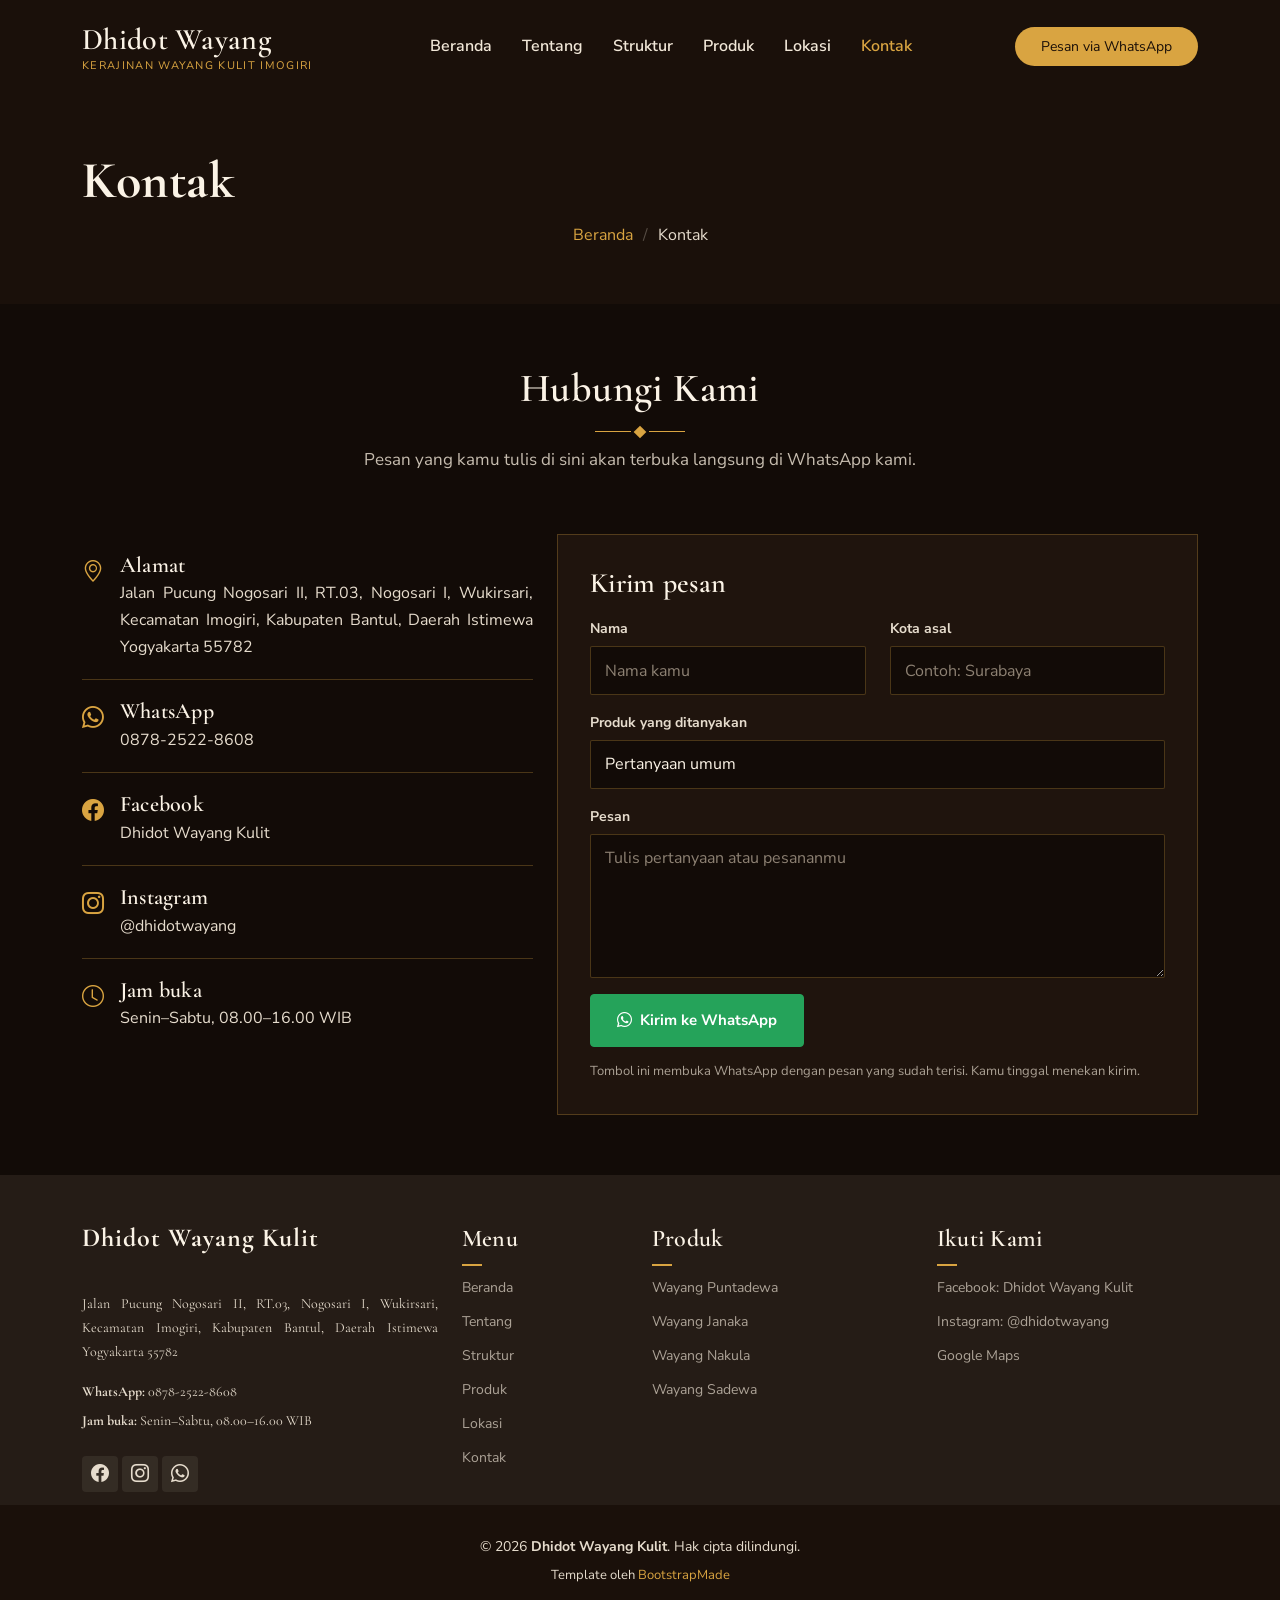
<file: kontak.html>
<!DOCTYPE html>
<html lang="id">
<head>
  <meta charset="utf-8">
  <meta content="width=device-width, initial-scale=1.0" name="viewport">
  <title>Kontak | Dhidot Wayang Kulit</title>
  <meta name="description" content="Hubungi Dhidot Wayang Kulit lewat WhatsApp, Facebook, atau Instagram.">
  <meta name="keywords" content="wayang kulit, Dhidot Wayang Kulit, kerajinan wayang, Imogiri, Bantul, Yogyakarta, wayang Pandawa">
  <link href="assets/img/logo-dhidot-wayang.png" rel="icon" type="image/png">
  <link href="assets/img/logo-dhidot-wayang.png" rel="apple-touch-icon">
  <link href="https://fonts.googleapis.com" rel="preconnect">
  <link href="https://fonts.gstatic.com" rel="preconnect" crossorigin>
  <link href="https://fonts.googleapis.com/css2?family=Cormorant+Garamond:wght@500;600;700&family=Nunito+Sans:wght@300;400;600;700;800&display=swap" rel="stylesheet">
  <link href="assets/vendor/bootstrap/css/bootstrap.min.css" rel="stylesheet">
  <link href="assets/vendor/bootstrap-icons/bootstrap-icons.css" rel="stylesheet">
  <link href="assets/vendor/aos/aos.css" rel="stylesheet">
  <link href="assets/vendor/glightbox/css/glightbox.min.css" rel="stylesheet">
  <link href="assets/css/main.css" rel="stylesheet">
  <link href="assets/css/dhidot.css" rel="stylesheet">
</head>
<body class="kontak-page">
  <header id="header" class="header d-flex align-items-center fixed-top">
    <div class="container position-relative d-flex align-items-center justify-content-between">
      <a href="index.html" class="logo d-flex align-items-center me-auto me-xl-0">
        <h1 class="sitename">Dhidot Wayang<small>KERAJINAN WAYANG KULIT IMOGIRI</small></h1>
      </a>
      <nav id="navmenu" class="navmenu">
        <ul>
          <li><a href="index.html">Beranda</a></li>
          <li><a href="tentang.html">Tentang</a></li>
          <li><a href="struktur.html">Struktur</a></li>
          <li><a href="produk.html">Produk</a></li>
          <li><a href="lokasi.html">Lokasi</a></li>
          <li><a href="kontak.html" class="active">Kontak</a></li>
        </ul>
        <i class="mobile-nav-toggle d-xl-none bi bi-list"></i>
      </nav>
      <a class="btn-getstarted" href="https://wa.me/6287825228608?text=Halo%20Dhidot%20Wayang%20Kulit%2C%20saya%20ingin%20bertanya%20tentang%20wayang%20kulit." target="_blank" rel="noopener">Pesan via WhatsApp</a>
    </div>
  </header>
  <main class="main">
    <div class="page-title light-background">
      <div class="container">
        <h1>Kontak</h1>
        <nav class="breadcrumbs"><ol><li><a href="index.html">Beranda</a></li><li class="current">Kontak</li></ol></nav>
      </div>
    </div>
    <section class="section">
      <div class="container section-title" data-aos="fade-up">
        <h2>Hubungi Kami</h2><span class="divider"></span>
        <p>Pesan yang kamu tulis di sini akan terbuka langsung di WhatsApp kami.</p>
      </div>
      <div class="container">
        <div class="row gy-5">
          <div class="col-lg-5" data-aos="fade-right">
            <div class="info-item"><i class="bi bi-geo-alt"></i><div><h4>Alamat</h4><p>Jalan Pucung Nogosari II, RT.03, Nogosari I, Wukirsari, Kecamatan Imogiri, Kabupaten Bantul, Daerah Istimewa Yogyakarta 55782</p></div></div>
            <div class="info-item"><i class="bi bi-whatsapp"></i><div><h4>WhatsApp</h4><a href="https://wa.me/6287825228608" target="_blank" rel="noopener">0878-2522-8608</a></div></div>
            <div class="info-item"><i class="bi bi-facebook"></i><div><h4>Facebook</h4><a href="https://www.facebook.com/share/1CFunCjaKF/" target="_blank" rel="noopener">Dhidot Wayang Kulit</a></div></div>
            <div class="info-item"><i class="bi bi-instagram"></i><div><h4>Instagram</h4><a href="https://www.instagram.com/dhidotwayang" target="_blank" rel="noopener">@dhidotwayang</a></div></div>
            <div class="info-item"><i class="bi bi-clock"></i><div><h4>Jam buka</h4><p>Senin–Sabtu, 08.00–16.00 WIB</p></div></div>
          </div>
          <div class="col-lg-7" data-aos="fade-left">
            <form id="form-wa" class="form-wa needs-validation" novalidate>
              <h3 class="mb-3">Kirim pesan</h3>
              <div class="row gy-3">
                <div class="col-md-6"><label for="nama">Nama</label><input type="text" class="form-control" id="nama" name="nama" placeholder="Nama kamu" required></div>
                <div class="col-md-6"><label for="kota">Kota asal</label><input type="text" class="form-control" id="kota" name="kota" placeholder="Contoh: Surabaya"></div>
                <div class="col-12"><label for="produk">Produk yang ditanyakan</label>
                  <select class="form-select" id="produk" name="produk" required><option>Pertanyaan umum</option><option>Puntadewa Utama</option><option>Puntadewa Kasaran</option><option>Janaka Utama</option><option>Janaka Kasaran</option><option>Nakula Utama</option><option>Nakula Kasaran</option><option>Sadewa Utama</option><option>Sadewa Kasaran</option></select></div>
                <div class="col-12"><label for="pesan">Pesan</label><textarea class="form-control" id="pesan" name="pesan" rows="5" placeholder="Tulis pertanyaan atau pesananmu" required></textarea></div>
                <div class="col-12"><button type="submit" class="btn-dw wa"><i class="bi bi-whatsapp"></i> Kirim ke WhatsApp</button>
                <p class="catatan">Tombol ini membuka WhatsApp dengan pesan yang sudah terisi. Kamu tinggal menekan kirim.</p></div>
              </div>
            </form>
          </div>
        </div>
      </div>
    </section>
  </main>
  <footer id="footer" class="footer light-background">
    <div class="footer-top">
      <div class="container">
        <div class="row gy-4">
          <div class="col-lg-4 col-md-6 footer-about">
            <a href="index.html" class="logo d-flex align-items-center"><span class="sitename">Dhidot Wayang Kulit</span></a>
            <div class="footer-contact pt-3">
              <p>Jalan Pucung Nogosari II, RT.03, Nogosari I, Wukirsari, Kecamatan Imogiri, Kabupaten Bantul, Daerah Istimewa Yogyakarta 55782</p>
              <p class="mt-3"><strong>WhatsApp:</strong> <span>0878-2522-8608</span></p>
              <p><strong>Jam buka:</strong> <span>Senin–Sabtu, 08.00–16.00 WIB</span></p>
            </div>
            <div class="social-links d-flex mt-4">
              <a href="https://www.facebook.com/share/1CFunCjaKF/" target="_blank" rel="noopener" aria-label="Facebook Dhidot Wayang Kulit"><i class="bi bi-facebook"></i></a>
              <a href="https://www.instagram.com/dhidotwayang" target="_blank" rel="noopener" aria-label="Instagram dhidotwayang"><i class="bi bi-instagram"></i></a>
              <a href="https://wa.me/6287825228608" target="_blank" rel="noopener" aria-label="WhatsApp"><i class="bi bi-whatsapp"></i></a>
            </div>
          </div>
          <div class="col-lg-2 col-md-3 footer-links">
            <h4>Menu</h4>
            <ul>
              <li><a href="index.html">Beranda</a></li>
              <li><a href="tentang.html">Tentang</a></li>
              <li><a href="struktur.html">Struktur</a></li>
              <li><a href="produk.html">Produk</a></li>
              <li><a href="lokasi.html">Lokasi</a></li>
              <li><a href="kontak.html">Kontak</a></li>
            </ul>
          </div>
          <div class="col-lg-3 col-md-3 footer-links">
            <h4>Produk</h4>
            <ul>
              <li><a href="produk.html">Wayang Puntadewa</a></li>
              <li><a href="produk.html">Wayang Janaka</a></li>
              <li><a href="produk.html">Wayang Nakula</a></li>
              <li><a href="produk.html">Wayang Sadewa</a></li>
            </ul>
          </div>
          <div class="col-lg-3 col-md-6 footer-links">
            <h4>Ikuti Kami</h4>
            <ul>
              <li><a href="https://www.facebook.com/share/1CFunCjaKF/" target="_blank" rel="noopener">Facebook: Dhidot Wayang Kulit</a></li>
              <li><a href="https://www.instagram.com/dhidotwayang" target="_blank" rel="noopener">Instagram: @dhidotwayang</a></li>
              <li><a href="https://maps.app.goo.gl/vP7feWv3ZH1YY5Yf8" target="_blank" rel="noopener">Google Maps</a></li>
            </ul>
          </div>
        </div>
      </div>
    </div>
    <div class="copyright text-center">
      <div class="container d-flex flex-column align-items-center">
        <div>© 2026 <strong><span>Dhidot Wayang Kulit</span></strong>. Hak cipta dilindungi.</div>
        <div class="credits">Template oleh <a href="https://bootstrapmade.com/">BootstrapMade</a></div>
      </div>
    </div>
  </footer>
  <a href="#" id="scroll-top" class="scroll-top d-flex align-items-center justify-content-center"><i class="bi bi-arrow-up-short"></i></a>
  <script src="assets/vendor/bootstrap/js/bootstrap.bundle.min.js"></script>
  <script src="assets/vendor/aos/aos.js"></script>
  <script src="assets/vendor/glightbox/js/glightbox.min.js"></script>
  <script src="assets/vendor/purecounter/purecounter_vanilla.js"></script>
  <script src="assets/js/main.js"></script>
  <script src="assets/js/dhidot.js"></script>
</body>
</html>
</file>
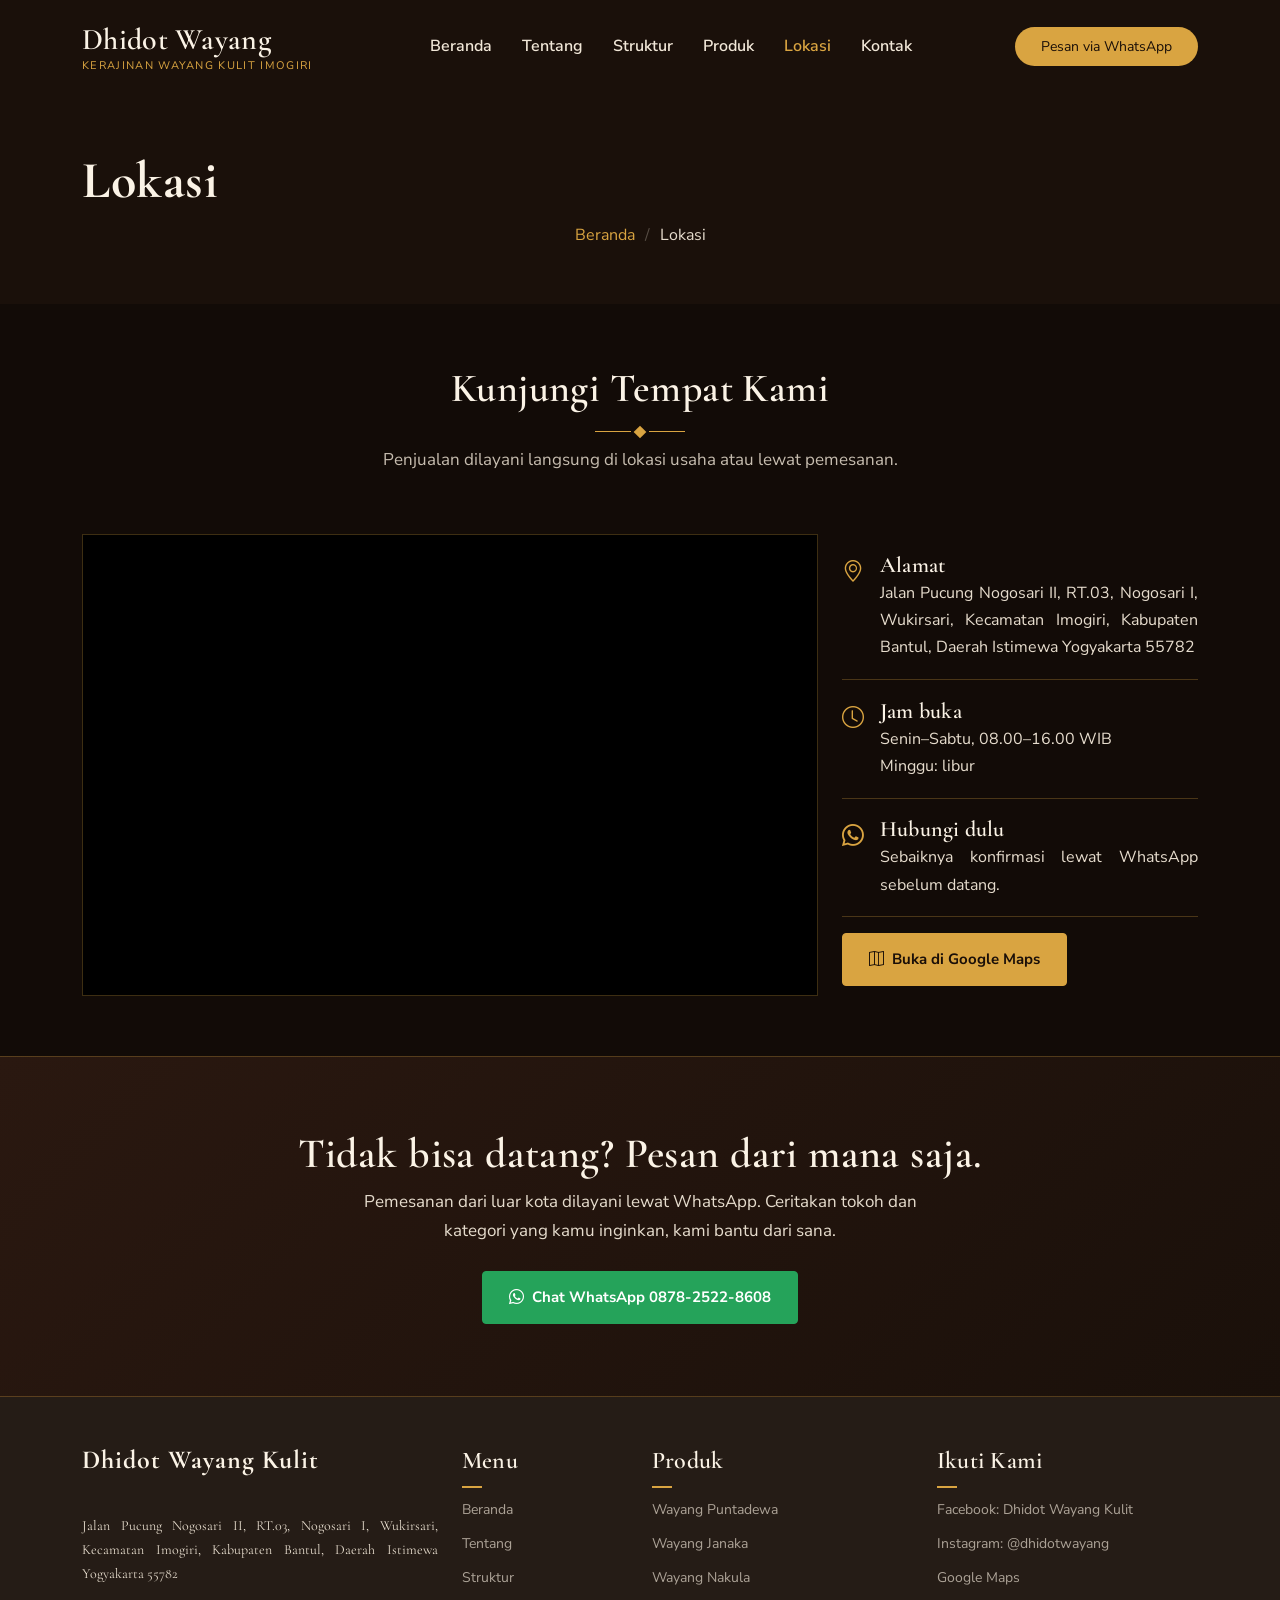
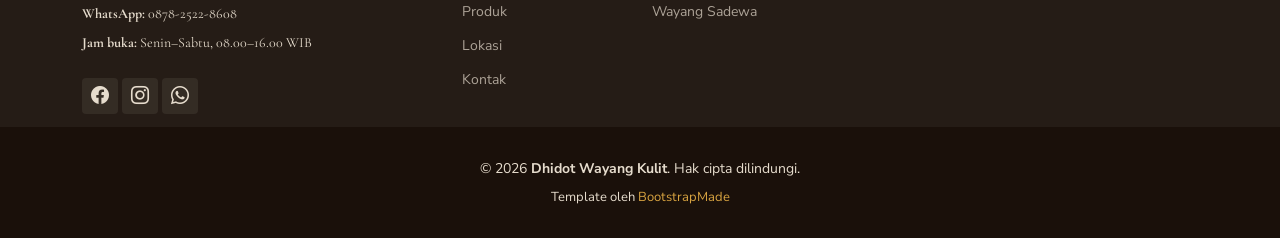
<file: lokasi.html>
<!DOCTYPE html>
<html lang="id">
<head>
  <meta charset="utf-8">
  <meta content="width=device-width, initial-scale=1.0" name="viewport">
  <title>Lokasi | Dhidot Wayang Kulit</title>
  <meta name="description" content="Lokasi Dhidot Wayang Kulit di Wukirsari, Imogiri, Bantul, Daerah Istimewa Yogyakarta.">
  <meta name="keywords" content="wayang kulit, Dhidot Wayang Kulit, kerajinan wayang, Imogiri, Bantul, Yogyakarta, wayang Pandawa">
  <link href="assets/img/logo-dhidot-wayang.png" rel="icon" type="image/png">
  <link href="assets/img/logo-dhidot-wayang.png" rel="apple-touch-icon">
  <link href="https://fonts.googleapis.com" rel="preconnect">
  <link href="https://fonts.gstatic.com" rel="preconnect" crossorigin>
  <link href="https://fonts.googleapis.com/css2?family=Cormorant+Garamond:wght@500;600;700&family=Nunito+Sans:wght@300;400;600;700;800&display=swap" rel="stylesheet">
  <link href="assets/vendor/bootstrap/css/bootstrap.min.css" rel="stylesheet">
  <link href="assets/vendor/bootstrap-icons/bootstrap-icons.css" rel="stylesheet">
  <link href="assets/vendor/aos/aos.css" rel="stylesheet">
  <link href="assets/vendor/glightbox/css/glightbox.min.css" rel="stylesheet">
  <link href="assets/css/main.css" rel="stylesheet">
  <link href="assets/css/dhidot.css" rel="stylesheet">
</head>
<body class="lokasi-page">
  <header id="header" class="header d-flex align-items-center fixed-top">
    <div class="container position-relative d-flex align-items-center justify-content-between">
      <a href="index.html" class="logo d-flex align-items-center me-auto me-xl-0">
        <h1 class="sitename">Dhidot Wayang<small>KERAJINAN WAYANG KULIT IMOGIRI</small></h1>
      </a>
      <nav id="navmenu" class="navmenu">
        <ul>
          <li><a href="index.html">Beranda</a></li>
          <li><a href="tentang.html">Tentang</a></li>
          <li><a href="struktur.html">Struktur</a></li>
          <li><a href="produk.html">Produk</a></li>
          <li><a href="lokasi.html" class="active">Lokasi</a></li>
          <li><a href="kontak.html">Kontak</a></li>
        </ul>
        <i class="mobile-nav-toggle d-xl-none bi bi-list"></i>
      </nav>
      <a class="btn-getstarted" href="https://wa.me/6287825228608?text=Halo%20Dhidot%20Wayang%20Kulit%2C%20saya%20ingin%20bertanya%20tentang%20wayang%20kulit." target="_blank" rel="noopener">Pesan via WhatsApp</a>
    </div>
  </header>
  <main class="main">
    <div class="page-title light-background">
      <div class="container">
        <h1>Lokasi</h1>
        <nav class="breadcrumbs"><ol><li><a href="index.html">Beranda</a></li><li class="current">Lokasi</li></ol></nav>
      </div>
    </div>
    <section class="section">
      <div class="container section-title" data-aos="fade-up">
        <h2>Kunjungi Tempat Kami</h2><span class="divider"></span>
        <p>Penjualan dilayani langsung di lokasi usaha atau lewat pemesanan.</p>
      </div>
      <div class="container">
        <div class="row gy-4">
          <div class="col-lg-8" data-aos="fade-up">
            <div class="peta"><iframe title="Peta lokasi Dhidot Wayang Kulit" src="https://maps.google.com/maps?q=Dhidot%20Wayang%20Kulit%20Wukirsari%20Imogiri%20Bantul&amp;output=embed" loading="lazy" referrerpolicy="no-referrer-when-downgrade" allowfullscreen></iframe></div>
          </div>
          <div class="col-lg-4" data-aos="fade-up" data-aos-delay="100">
            <div class="info-item"><i class="bi bi-geo-alt"></i><div><h4>Alamat</h4><p>Jalan Pucung Nogosari II, RT.03, Nogosari I, Wukirsari, Kecamatan Imogiri, Kabupaten Bantul, Daerah Istimewa Yogyakarta 55782</p></div></div>
            <div class="info-item"><i class="bi bi-clock"></i><div><h4>Jam buka</h4><!-- CATATAN: jam sementara, silakan ganti --><p>Senin–Sabtu, 08.00–16.00 WIB<br>Minggu: libur</p></div></div>
            <div class="info-item"><i class="bi bi-whatsapp"></i><div><h4>Hubungi dulu</h4><p>Sebaiknya konfirmasi lewat WhatsApp sebelum datang.</p></div></div>
            <a class="btn-dw mt-3" href="https://maps.app.goo.gl/vP7feWv3ZH1YY5Yf8" target="_blank" rel="noopener"><i class="bi bi-map"></i> Buka di Google Maps</a>
          </div>
        </div>
      </div>
    </section>
    <section class="cta-band">
      <div class="container" data-aos="fade-up">
        <h2>Tidak bisa datang? Pesan dari mana saja.</h2>
        <p>Pemesanan dari luar kota dilayani lewat WhatsApp. Ceritakan tokoh dan kategori yang kamu inginkan, kami bantu dari sana.</p>
        <a class="btn-dw wa" href="https://wa.me/6287825228608?text=Halo%20Dhidot%20Wayang%20Kulit%2C%20saya%20ingin%20memesan%20wayang%20kulit." target="_blank" rel="noopener"><i class="bi bi-whatsapp"></i> Chat WhatsApp 0878-2522-8608</a>
      </div>
    </section>
  </main>
  <footer id="footer" class="footer light-background">
    <div class="footer-top">
      <div class="container">
        <div class="row gy-4">
          <div class="col-lg-4 col-md-6 footer-about">
            <a href="index.html" class="logo d-flex align-items-center"><span class="sitename">Dhidot Wayang Kulit</span></a>
            <div class="footer-contact pt-3">
              <p>Jalan Pucung Nogosari II, RT.03, Nogosari I, Wukirsari, Kecamatan Imogiri, Kabupaten Bantul, Daerah Istimewa Yogyakarta 55782</p>
              <p class="mt-3"><strong>WhatsApp:</strong> <span>0878-2522-8608</span></p>
              <p><strong>Jam buka:</strong> <span>Senin–Sabtu, 08.00–16.00 WIB</span></p>
            </div>
            <div class="social-links d-flex mt-4">
              <a href="https://www.facebook.com/share/1CFunCjaKF/" target="_blank" rel="noopener" aria-label="Facebook Dhidot Wayang Kulit"><i class="bi bi-facebook"></i></a>
              <a href="https://www.instagram.com/dhidotwayang" target="_blank" rel="noopener" aria-label="Instagram dhidotwayang"><i class="bi bi-instagram"></i></a>
              <a href="https://wa.me/6287825228608" target="_blank" rel="noopener" aria-label="WhatsApp"><i class="bi bi-whatsapp"></i></a>
            </div>
          </div>
          <div class="col-lg-2 col-md-3 footer-links">
            <h4>Menu</h4>
            <ul>
              <li><a href="index.html">Beranda</a></li>
              <li><a href="tentang.html">Tentang</a></li>
              <li><a href="struktur.html">Struktur</a></li>
              <li><a href="produk.html">Produk</a></li>
              <li><a href="lokasi.html">Lokasi</a></li>
              <li><a href="kontak.html">Kontak</a></li>
            </ul>
          </div>
          <div class="col-lg-3 col-md-3 footer-links">
            <h4>Produk</h4>
            <ul>
              <li><a href="produk.html">Wayang Puntadewa</a></li>
              <li><a href="produk.html">Wayang Janaka</a></li>
              <li><a href="produk.html">Wayang Nakula</a></li>
              <li><a href="produk.html">Wayang Sadewa</a></li>
            </ul>
          </div>
          <div class="col-lg-3 col-md-6 footer-links">
            <h4>Ikuti Kami</h4>
            <ul>
              <li><a href="https://www.facebook.com/share/1CFunCjaKF/" target="_blank" rel="noopener">Facebook: Dhidot Wayang Kulit</a></li>
              <li><a href="https://www.instagram.com/dhidotwayang" target="_blank" rel="noopener">Instagram: @dhidotwayang</a></li>
              <li><a href="https://maps.app.goo.gl/vP7feWv3ZH1YY5Yf8" target="_blank" rel="noopener">Google Maps</a></li>
            </ul>
          </div>
        </div>
      </div>
    </div>
    <div class="copyright text-center">
      <div class="container d-flex flex-column align-items-center">
        <div>© 2026 <strong><span>Dhidot Wayang Kulit</span></strong>. Hak cipta dilindungi.</div>
        <div class="credits">Template oleh <a href="https://bootstrapmade.com/">BootstrapMade</a></div>
      </div>
    </div>
  </footer>
  <a href="#" id="scroll-top" class="scroll-top d-flex align-items-center justify-content-center"><i class="bi bi-arrow-up-short"></i></a>
  <script src="assets/vendor/bootstrap/js/bootstrap.bundle.min.js"></script>
  <script src="assets/vendor/aos/aos.js"></script>
  <script src="assets/vendor/glightbox/js/glightbox.min.js"></script>
  <script src="assets/vendor/purecounter/purecounter_vanilla.js"></script>
  <script src="assets/js/main.js"></script>
  <script src="assets/js/dhidot.js"></script>
</body>
</html>
</file>
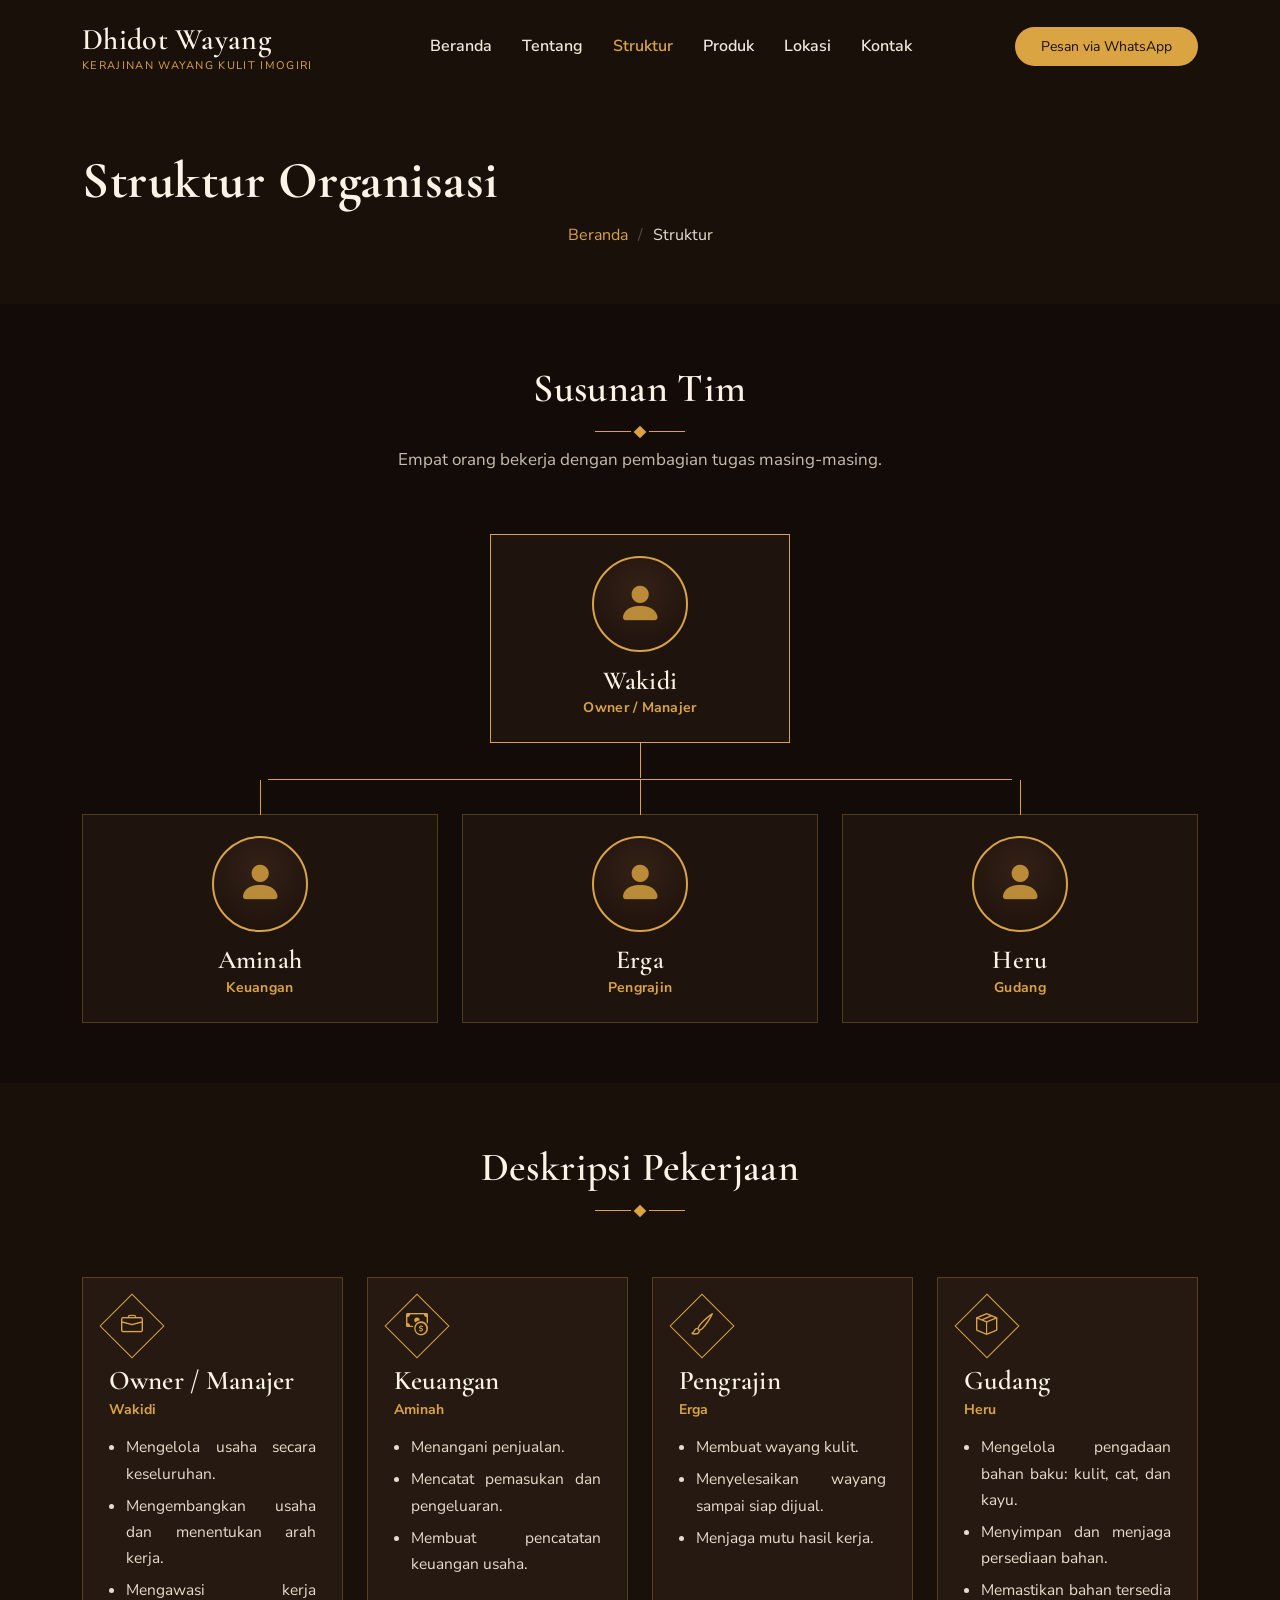
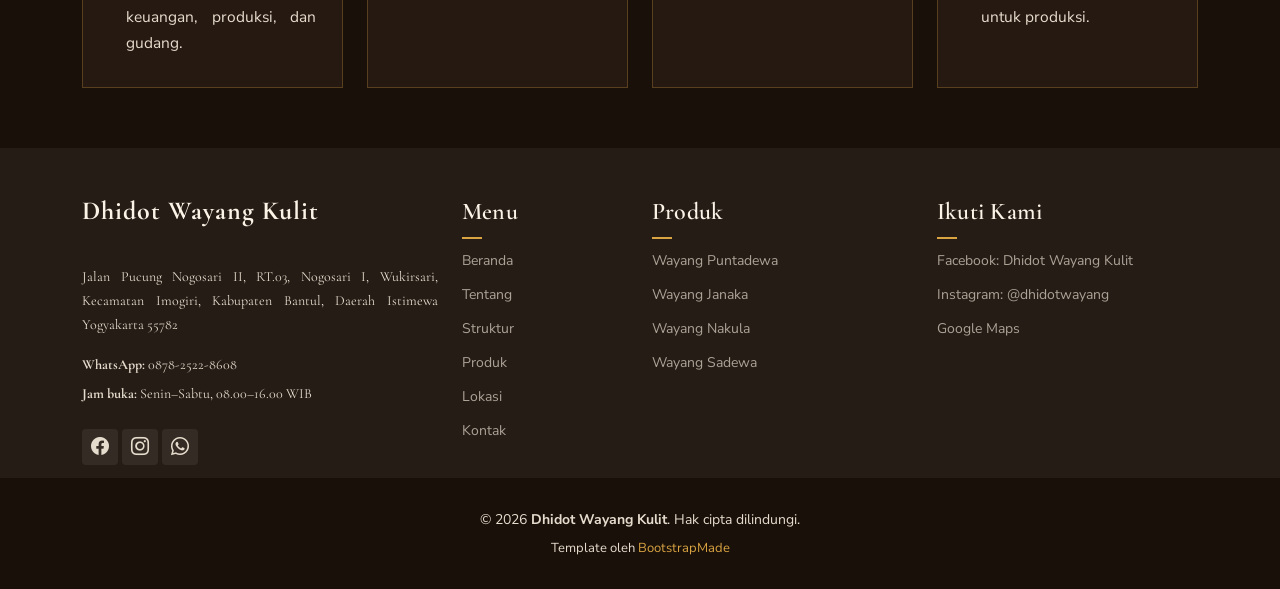
<file: struktur.html>
<!DOCTYPE html>
<html lang="id">
<head>
  <meta charset="utf-8">
  <meta content="width=device-width, initial-scale=1.0" name="viewport">
  <title>Struktur Organisasi | Dhidot Wayang Kulit</title>
  <meta name="description" content="Struktur organisasi dan pembagian tugas tim Dhidot Wayang Kulit: Manajer, Keuangan, Pengrajin, dan Gudang.">
  <meta name="keywords" content="wayang kulit, Dhidot Wayang Kulit, kerajinan wayang, Imogiri, Bantul, Yogyakarta, wayang Pandawa">
  <link href="assets/img/logo-dhidot-wayang.png" rel="icon" type="image/png">
  <link href="assets/img/logo-dhidot-wayang.png" rel="apple-touch-icon">
  <link href="https://fonts.googleapis.com" rel="preconnect">
  <link href="https://fonts.gstatic.com" rel="preconnect" crossorigin>
  <link href="https://fonts.googleapis.com/css2?family=Cormorant+Garamond:wght@500;600;700&family=Nunito+Sans:wght@300;400;600;700;800&display=swap" rel="stylesheet">
  <link href="assets/vendor/bootstrap/css/bootstrap.min.css" rel="stylesheet">
  <link href="assets/vendor/bootstrap-icons/bootstrap-icons.css" rel="stylesheet">
  <link href="assets/vendor/aos/aos.css" rel="stylesheet">
  <link href="assets/vendor/glightbox/css/glightbox.min.css" rel="stylesheet">
  <link href="assets/css/main.css" rel="stylesheet">
  <link href="assets/css/dhidot.css" rel="stylesheet">
</head>
<body class="struktur-page">
  <header id="header" class="header d-flex align-items-center fixed-top">
    <div class="container position-relative d-flex align-items-center justify-content-between">
      <a href="index.html" class="logo d-flex align-items-center me-auto me-xl-0">
        <h1 class="sitename">Dhidot Wayang<small>KERAJINAN WAYANG KULIT IMOGIRI</small></h1>
      </a>
      <nav id="navmenu" class="navmenu">
        <ul>
          <li><a href="index.html">Beranda</a></li>
          <li><a href="tentang.html">Tentang</a></li>
          <li><a href="struktur.html" class="active">Struktur</a></li>
          <li><a href="produk.html">Produk</a></li>
          <li><a href="lokasi.html">Lokasi</a></li>
          <li><a href="kontak.html">Kontak</a></li>
        </ul>
        <i class="mobile-nav-toggle d-xl-none bi bi-list"></i>
      </nav>
      <a class="btn-getstarted" href="https://wa.me/6287825228608?text=Halo%20Dhidot%20Wayang%20Kulit%2C%20saya%20ingin%20bertanya%20tentang%20wayang%20kulit." target="_blank" rel="noopener">Pesan via WhatsApp</a>
    </div>
  </header>
  <main class="main">
    <div class="page-title light-background">
      <div class="container">
        <h1>Struktur Organisasi</h1>
        <nav class="breadcrumbs"><ol><li><a href="index.html">Beranda</a></li><li class="current">Struktur</li></ol></nav>
      </div>
    </div>
    <section class="section">
      <div class="container section-title" data-aos="fade-up">
        <h2>Susunan Tim</h2><span class="divider"></span>
        <p>Empat orang bekerja dengan pembagian tugas masing-masing.</p>
      </div>
      <div class="container">
        <div class="org" data-aos="fade-up">
          <div class="org-node org-top">
            <div class="org-avatar" aria-hidden="true"><i class="bi bi-person-fill"></i></div>
            <h3>Wakidi</h3><div class="jabatan">Owner / Manajer</div>
          </div>
          <div class="org-children">
            <div class="org-node"><div class="org-avatar" aria-hidden="true"><i class="bi bi-person-fill"></i></div><h3>Aminah</h3><div class="jabatan">Keuangan</div></div>
            <div class="org-node"><div class="org-avatar" aria-hidden="true"><i class="bi bi-person-fill"></i></div><h3>Erga</h3><div class="jabatan">Pengrajin</div></div>
            <div class="org-node"><div class="org-avatar" aria-hidden="true"><i class="bi bi-person-fill"></i></div><h3>Heru</h3><div class="jabatan">Gudang</div></div>
          </div>
        </div>
      </div>
    </section>

    <section class="section light-background">
      <div class="container section-title" data-aos="fade-up">
        <h2>Deskripsi Pekerjaan</h2><span class="divider"></span>
        
      </div>
      <div class="container">
        <div class="row gy-4">
        <div class="col-lg-3 col-md-6" data-aos="fade-up" data-aos-delay="0"><div class="peran"><div class="ikon"><i class="bi bi-briefcase"></i></div><h3>Owner / Manajer</h3><div class="nama">Wakidi</div><ul><li>Mengelola usaha secara keseluruhan.</li><li>Mengembangkan usaha dan menentukan arah kerja.</li><li>Mengawasi kerja keuangan, produksi, dan gudang.</li></ul></div></div>
        <div class="col-lg-3 col-md-6" data-aos="fade-up" data-aos-delay="100"><div class="peran"><div class="ikon"><i class="bi bi-cash-coin"></i></div><h3>Keuangan</h3><div class="nama">Aminah</div><ul><li>Menangani penjualan.</li><li>Mencatat pemasukan dan pengeluaran.</li><li>Membuat pencatatan keuangan usaha.</li></ul></div></div>
        <div class="col-lg-3 col-md-6" data-aos="fade-up" data-aos-delay="200"><div class="peran"><div class="ikon"><i class="bi bi-brush"></i></div><h3>Pengrajin</h3><div class="nama">Erga</div><ul><li>Membuat wayang kulit.</li><li>Menyelesaikan wayang sampai siap dijual.</li><li>Menjaga mutu hasil kerja.</li></ul></div></div>
        <div class="col-lg-3 col-md-6" data-aos="fade-up" data-aos-delay="300"><div class="peran"><div class="ikon"><i class="bi bi-box-seam"></i></div><h3>Gudang</h3><div class="nama">Heru</div><ul><li>Mengelola pengadaan bahan baku: kulit, cat, dan kayu.</li><li>Menyimpan dan menjaga persediaan bahan.</li><li>Memastikan bahan tersedia untuk produksi.</li></ul></div></div>
        </div>
      </div>
    </section>
  </main>
  <footer id="footer" class="footer light-background">
    <div class="footer-top">
      <div class="container">
        <div class="row gy-4">
          <div class="col-lg-4 col-md-6 footer-about">
            <a href="index.html" class="logo d-flex align-items-center"><span class="sitename">Dhidot Wayang Kulit</span></a>
            <div class="footer-contact pt-3">
              <p>Jalan Pucung Nogosari II, RT.03, Nogosari I, Wukirsari, Kecamatan Imogiri, Kabupaten Bantul, Daerah Istimewa Yogyakarta 55782</p>
              <p class="mt-3"><strong>WhatsApp:</strong> <span>0878-2522-8608</span></p>
              <p><strong>Jam buka:</strong> <span>Senin–Sabtu, 08.00–16.00 WIB</span></p>
            </div>
            <div class="social-links d-flex mt-4">
              <a href="https://www.facebook.com/share/1CFunCjaKF/" target="_blank" rel="noopener" aria-label="Facebook Dhidot Wayang Kulit"><i class="bi bi-facebook"></i></a>
              <a href="https://www.instagram.com/dhidotwayang" target="_blank" rel="noopener" aria-label="Instagram dhidotwayang"><i class="bi bi-instagram"></i></a>
              <a href="https://wa.me/6287825228608" target="_blank" rel="noopener" aria-label="WhatsApp"><i class="bi bi-whatsapp"></i></a>
            </div>
          </div>
          <div class="col-lg-2 col-md-3 footer-links">
            <h4>Menu</h4>
            <ul>
              <li><a href="index.html">Beranda</a></li>
              <li><a href="tentang.html">Tentang</a></li>
              <li><a href="struktur.html">Struktur</a></li>
              <li><a href="produk.html">Produk</a></li>
              <li><a href="lokasi.html">Lokasi</a></li>
              <li><a href="kontak.html">Kontak</a></li>
            </ul>
          </div>
          <div class="col-lg-3 col-md-3 footer-links">
            <h4>Produk</h4>
            <ul>
              <li><a href="produk.html">Wayang Puntadewa</a></li>
              <li><a href="produk.html">Wayang Janaka</a></li>
              <li><a href="produk.html">Wayang Nakula</a></li>
              <li><a href="produk.html">Wayang Sadewa</a></li>
            </ul>
          </div>
          <div class="col-lg-3 col-md-6 footer-links">
            <h4>Ikuti Kami</h4>
            <ul>
              <li><a href="https://www.facebook.com/share/1CFunCjaKF/" target="_blank" rel="noopener">Facebook: Dhidot Wayang Kulit</a></li>
              <li><a href="https://www.instagram.com/dhidotwayang" target="_blank" rel="noopener">Instagram: @dhidotwayang</a></li>
              <li><a href="https://maps.app.goo.gl/vP7feWv3ZH1YY5Yf8" target="_blank" rel="noopener">Google Maps</a></li>
            </ul>
          </div>
        </div>
      </div>
    </div>
    <div class="copyright text-center">
      <div class="container d-flex flex-column align-items-center">
        <div>© 2026 <strong><span>Dhidot Wayang Kulit</span></strong>. Hak cipta dilindungi.</div>
        <div class="credits">Template oleh <a href="https://bootstrapmade.com/">BootstrapMade</a></div>
      </div>
    </div>
  </footer>
  <a href="#" id="scroll-top" class="scroll-top d-flex align-items-center justify-content-center"><i class="bi bi-arrow-up-short"></i></a>
  <script src="assets/vendor/bootstrap/js/bootstrap.bundle.min.js"></script>
  <script src="assets/vendor/aos/aos.js"></script>
  <script src="assets/vendor/glightbox/js/glightbox.min.js"></script>
  <script src="assets/vendor/purecounter/purecounter_vanilla.js"></script>
  <script src="assets/js/main.js"></script>
  <script src="assets/js/dhidot.js"></script>
</body>
</html>
</file>
<file: assets/css/dhidot.css>
/* Dhidot Wayang Kulit - tema khusus (dimuat setelah main.css) */
:root {
  --default-font: "Nunito Sans", system-ui, -apple-system, "Segoe UI", Roboto, Arial, sans-serif;
  --heading-font: "Cormorant Garamond", Georgia, serif;
  --nav-font: "Nunito Sans", system-ui, sans-serif;
  --background-color: #120b07;
  --default-color: #e6dccd;
  --heading-color: #fbf3e6;
  --accent-color: #d9a441;
  --surface-color: #1f140d;
  --contrast-color: #1a0f08;
  --nav-color: #f1e7d8;
  --nav-hover-color: #d9a441;
  --nav-mobile-background-color: #1f140d;
  --nav-dropdown-background-color: #1f140d;
  --nav-dropdown-color: #f1e7d8;
  --nav-dropdown-hover-color: #d9a441;
  --kulit: #8c2f1b;
  --garis: rgba(217, 164, 65, .28);
}
.light-background { --background-color: #1a100a; --surface-color: #261911; }
h1, h2, h3, h4, h5, h6 { font-family: var(--heading-font); font-weight: 600; letter-spacing: .01em; }
body { font-size: 17px; line-height: 1.7; }
.header .logo h1 { font-size: 30px; font-weight: 600; }
.header .logo .sitename small { display:block; font-family: var(--default-font); font-size: 11px; font-weight: 400; letter-spacing: .12em; color: var(--accent-color); line-height: 1; margin-top: 2px; }
.section-title h2 { font-size: 40px; font-weight: 600; }
.section-title h2:before, .section-title h2:after { display: none; }
.section-title p { max-width: 640px; margin: 8px auto 0; opacity: .85; }
.section-title .divider { display:block; width: 90px; height: 12px; margin: 14px auto 0; background:
  linear-gradient(var(--accent-color), var(--accent-color)) left center / 36px 1px no-repeat,
  linear-gradient(var(--accent-color), var(--accent-color)) right center / 36px 1px no-repeat; position: relative; }
.section-title .divider:after { content:""; position:absolute; left:50%; top:50%; width:9px; height:9px; background: var(--accent-color); transform: translate(-50%,-50%) rotate(45deg); }

/* Foto pengganti: efek hangat agar menyatu sampai foto asli dipasang */
img.ph { filter: sepia(.45) saturate(.85) brightness(.86) contrast(1.05); }

/* Mencegah overflow horizontal pada mobile */
html, body { overflow-x: clip; }

/* Teks dan paragraf rata kanan-kiri agar rapi */
.dw-hero .lead-dw,
main section p,
.timeline p,
.vm p,
.vm li,
.peran li,
.banding p,
.bahan p,
.produk-card p,
.info-item p,
.footer .footer-contact p {
  text-align: justify;
  text-justify: inter-word;
}
.section-title p,
.cta-band p {
  text-align: center;
}
.form-wa .catatan {
  text-align: left;
}

/* Tombol */
.btn-dw { display:inline-flex; align-items:center; gap:.55rem; padding: .8rem 1.6rem; border-radius: 4px; font-weight: 700; font-size: 15px; background: var(--accent-color); color: var(--contrast-color); border: 1.5px solid var(--accent-color); transition: .25s; text-decoration:none; }
.btn-dw:hover { background: #ecbd62; color: var(--contrast-color); border-color:#ecbd62; }
.btn-dw.ghost { background: transparent; color: var(--heading-color); border-color: rgba(251,243,230,.5); }
.btn-dw.ghost:hover { background: rgba(251,243,230,.1); border-color: var(--heading-color); color: var(--heading-color); }
.btn-dw.wa { background:#25a35a; border-color:#25a35a; color:#fff; }
.btn-dw.wa:hover { background:#2cbd69; border-color:#2cbd69; color:#fff; }
.btn-dw:focus-visible, .filter-btn:focus-visible { outline: 3px solid #fff; outline-offset: 3px; }

/* Hero */
.dw-hero { position: relative; min-height: 100vh; display:flex; flex-direction: column; justify-content: flex-end; padding: 140px 0 0; overflow:hidden; }
.dw-hero > img { position:absolute; inset:0; width:100%; height:100%; object-fit:cover; object-position: center; }
.dw-hero:before { content:""; position:absolute; inset:0; z-index:1; background: linear-gradient(90deg, rgba(18,11,7,.95) 0%, rgba(18,11,7,.78) 45%, rgba(18,11,7,.35) 100%), linear-gradient(0deg, #120b07 0%, rgba(18,11,7,0) 35%); }
.dw-hero .container { position:relative; z-index:2; margin-top: auto; padding-bottom: 3rem; }
.dw-hero h1 { font-size: clamp(42px, 6.8vw, 88px); line-height: 1.02; font-weight: 600; max-width: 13ch; margin-bottom: 1.4rem; }
.dw-hero .lead-dw { font-size: 19px; max-width: 540px; margin-bottom: 2rem; color: #efe4d3; }
.dw-hero .cta { display:flex; flex-wrap:wrap; gap:.8rem; margin-bottom: 0; }
.fakta { position: relative; z-index: 2; width: 100%; display:grid; grid-template-columns: repeat(4, 1fr); border-top: 1px solid var(--garis); background: rgba(18,11,7,.78); backdrop-filter: blur(6px); }
.fakta > div { padding: 1.3rem 1.2rem; border-right: 1px solid var(--garis); }
.fakta > div:last-child { border-right:0; }
.fakta strong { display:block; font-family: var(--heading-font); font-size: 30px; color: var(--accent-color); line-height:1.1; font-weight:600; }
.fakta span { font-size: 14px; opacity:.85; }
@media (max-width: 767px) {
  .dw-hero { min-height: auto; padding-top: 112px; }
  .dw-hero .container { padding-bottom: 2.2rem; }
  .dw-hero h1 { font-size: clamp(34px, 9.5vw, 48px); max-width: 100%; }
  .dw-hero .lead-dw { font-size: 16px; margin-bottom: 1.5rem; }
  .dw-hero .cta .btn-dw { flex: 1 1 auto; justify-content: center; }
  .fakta { grid-template-columns: repeat(2,1fr); }
  .fakta > div { padding: 1rem .9rem; }
  .fakta > div:nth-child(2) { border-right:0; }
  .fakta > div:nth-child(-n+2) { border-bottom:1px solid var(--garis); }
  .fakta strong { font-size: 24px; }
  .fakta span { font-size: 13px; }
}

/* Judul halaman dalam */
.page-title { padding-top: 150px; padding-bottom: 54px; text-align:left; }
.page-title h1 { font-size: 52px; }

/* Gambar bingkai */
.frame { position:relative; }
.frame img { width:100%; aspect-ratio: 4/3; object-fit: cover; display:block; border-radius: 2px; position:relative; z-index:1; }
.frame:before { content:""; position:absolute; inset: 18px -14px -14px 18px; border: 1.5px solid var(--accent-color); z-index:0; }

/* Kartu tokoh / produk */
.produk-card { background: var(--surface-color); border: 1px solid var(--garis); height:100%; display:flex; flex-direction:column; transition: border-color .25s, transform .25s; }
.produk-card:hover { border-color: var(--accent-color); }
.produk-card .thumb { aspect-ratio: 4/5; overflow:hidden; position:relative; background:#140c08; }
.produk-card .thumb img { width:100%; height:100%; object-fit:cover; object-position: center top; display:block; }
.produk-card .badge-kat { position:absolute; top:12px; left:12px; z-index:2; padding:.25rem .7rem; font-size:12px; font-weight:700; background: var(--accent-color); color: var(--contrast-color); border-radius:2px; }
.produk-card .badge-kat.kasaran { background: var(--kulit); color:#fff; }
.produk-card .body { padding: 1.2rem 1.3rem 1.4rem; display:flex; flex-direction:column; flex:1; }
.produk-card h3 { font-size: 27px; margin: 0 0 .2rem; }
.produk-card p { font-size: 15px; opacity:.85; margin-bottom: 1rem; }
.produk-card .harga { font-family: var(--heading-font); font-size: 28px; color: var(--accent-color); font-weight:600; margin-top:auto; }
.produk-card .harga small { display:block; font-family: var(--default-font); font-size: 12px; color: var(--default-color); opacity:.7; font-weight:400; }
.produk-card .btn-dw { margin-top: .9rem; justify-content:center; padding:.65rem 1rem; font-size:14px; }
.harga-ganda { display:flex; justify-content:space-between; gap:.5rem; margin-top:auto; border-top:1px solid var(--garis); padding-top:.9rem; }
.harga-ganda div { font-size:13px; opacity:.9; }
.harga-ganda b { display:block; font-family: var(--heading-font); font-size: 23px; color: var(--accent-color); font-weight:600; opacity:1; }
.filter-bar { display:flex; justify-content:center; gap:.6rem; margin-bottom: 2.2rem; flex-wrap:wrap; }
.filter-btn { background: transparent; border:1px solid var(--garis); color: var(--default-color); padding:.5rem 1.3rem; font-weight:700; font-size:14px; border-radius:2px; transition:.2s; }
.filter-btn.active, .filter-btn:hover { background: var(--accent-color); color: var(--contrast-color); border-color: var(--accent-color); }

/* Perbandingan Utama vs Kasaran */
.banding { display:grid; grid-template-columns: 1fr 1fr; gap: 1.5rem; }
.banding > div { padding: 1.8rem; border:1px solid var(--garis); background: var(--surface-color); }
.banding h3 { font-size: 30px; }
.banding .tag { display:inline-block; padding:.15rem .7rem; font-size:12px; font-weight:700; background: var(--accent-color); color: var(--contrast-color); margin-bottom:.7rem; }
.banding .kasaran .tag { background: var(--kulit); color:#fff; }
.banding .rp { font-family: var(--heading-font); font-size: 34px; color: var(--accent-color); }
@media (max-width: 767px) { .banding { grid-template-columns: 1fr; } }

/* Bahan baku */
.bahan { display:flex; gap:1.1rem; align-items:flex-start; padding: 1.4rem 0; border-bottom:1px solid var(--garis); }
.bahan:last-child { border-bottom:0; }
.bahan i { font-size: 26px; color: var(--accent-color); line-height:1; margin-top:.2rem; }
.bahan h3 { font-size: 26px; margin:0 0 .2rem; }
.bahan p { margin:0; font-size: 16px; opacity:.88; }

/* Timeline sejarah */
.timeline { position:relative; max-width: 760px; margin: 0 auto; padding-left: 2.2rem; border-left: 1.5px solid var(--accent-color); }
.timeline .item { position:relative; padding-bottom: 2.2rem; }
.timeline .item:before { content:""; position:absolute; left: calc(-2.2rem - 6px); top: .55rem; width: 11px; height: 11px; background: var(--accent-color); transform: rotate(45deg); }
.timeline .tahun { font-family: var(--heading-font); font-size: 34px; color: var(--accent-color); font-weight:600; line-height:1.1; }
.timeline .kosong { border: 1.5px dashed var(--garis); padding: 1.1rem 1.3rem; font-size:15px; opacity:.75; }
.timeline .kosong:before { background: transparent; border: 1.5px solid var(--accent-color); }

/* Visi misi */
.vm { padding: 2rem; border:1px solid var(--garis); background: var(--surface-color); height:100%; }
.vm h3 { font-size: 30px; }
.vm ul { padding-left: 1.2rem; margin:0; }
.vm li { margin-bottom:.5rem; }

/* Bagan organisasi */
.org { display:flex; flex-direction:column; align-items:center; }
.org-node { background: var(--surface-color); border:1px solid var(--garis); text-align:center; padding: 1.3rem 1.2rem 1.4rem; position:relative; width:100%; }
.org-node img { width: 96px; height: 96px; border-radius: 50%; object-fit:cover; border: 2px solid var(--accent-color); margin-bottom:.8rem; }
.org-avatar { width: 96px; height: 96px; border-radius: 50%; border: 2px solid var(--accent-color); margin: 0 auto .8rem; display:grid; place-items:center; background: radial-gradient(circle at 50% 35%, #342116 0%, #1a100a 100%); color: rgba(217, 164, 65, .82); font-size: 46px; line-height: 1; }
.org-node h3 { font-size: 26px; margin:0; }
.org-node .jabatan { color: var(--accent-color); font-weight:700; font-size: 14px; letter-spacing:.02em; }
.org-top { max-width: 300px; border-color: var(--accent-color); }
.org-top:after { content:""; position:absolute; left:50%; bottom:-2.2rem; height:2.2rem; border-left:1.5px solid var(--accent-color); }
.org-children { display:grid; grid-template-columns: repeat(3, 1fr); gap: 1.5rem; position:relative; margin-top: 2.2rem; padding-top: 2.2rem; width:100%; }
.org-children:before { content:""; position:absolute; top:0; left: calc(100%/6); right: calc(100%/6); border-top:1.5px solid var(--accent-color); }
.org-children .org-node:before { content:""; position:absolute; left:50%; top:-2.2rem; height:2.2rem; border-left:1.5px solid var(--accent-color); }
@media (max-width: 767px) { .org-children { grid-template-columns: 1fr; gap: 2.2rem; } .org-children:before { display:none; } .org-top { max-width:none; } }
.peran { background: var(--surface-color); border:1px solid var(--garis); padding: 1.6rem; height:100%; }
.peran .ikon { width:46px; height:46px; border:1.5px solid var(--accent-color); display:grid; place-items:center; color: var(--accent-color); font-size:22px; margin-bottom:1rem; transform: rotate(45deg); }
.peran .ikon i { transform: rotate(-45deg); }
.peran h3 { font-size: 27px; margin:0; }
.peran .nama { font-size: 14px; color: var(--accent-color); font-weight:700; margin-bottom:.8rem; }
.peran ul { padding-left: 1.1rem; margin:0; font-size:15.5px; }
.peran li { margin-bottom:.35rem; }

/* Info kontak */
.info-item { display:flex; gap:1rem; padding: 1.1rem 0; border-bottom:1px solid var(--garis); }
.info-item:last-child { border-bottom:0; }
.info-item i { font-size: 22px; color: var(--accent-color); margin-top:.15rem; }
.info-item h4 { font-size: 22px; margin:0 0 .1rem; }
.info-item p, .info-item a { margin:0; font-size:16px; }
.info-item a { color: var(--default-color); }
.info-item a:hover { color: var(--accent-color); }
.form-wa { background: var(--surface-color); border:1px solid var(--garis); padding: 2rem; }
.form-wa label { font-weight:700; font-size:14px; margin-bottom:.35rem; display:block; }
.form-wa .form-control, .form-wa .form-select { background:#120b07; border:1px solid var(--garis); color: var(--heading-color); border-radius:2px; padding:.7rem .9rem; }
.form-wa .form-control:focus, .form-wa .form-select:focus { border-color: var(--accent-color); box-shadow: 0 0 0 .2rem rgba(217,164,65,.25); background:#120b07; color: var(--heading-color); }
.form-wa .form-control::placeholder { color:#8d8173; }
.form-wa .catatan { font-size: 13px; opacity:.7; margin-top:.8rem; margin-bottom:0; }
.peta { border:1px solid var(--garis); background:#000; }
.peta iframe { width:100%; height: 460px; border:0; display:block; filter: grayscale(.25) sepia(.2) brightness(.92); }
@media (max-width: 767px) { .peta iframe { height: 340px; } }

/* CTA */
.cta-band { background: linear-gradient(135deg, #2a1810, #1a100a); border-top:1px solid var(--garis); border-bottom:1px solid var(--garis); text-align:center; padding: 4.5rem 0; }
.cta-band h2 { font-size: 42px; }
.cta-band p { max-width: 560px; margin: 0 auto 1.6rem; }

/* Footer */
.footer .social-links a { color: var(--default-color); }
.footer .social-links a:hover { color: var(--accent-color); border-color: var(--accent-color); }
.footer h4 { font-size: 24px; }

/* Responsif mobile & tablet */
@media (max-width: 991px) {
  .frame { margin-right: 12px; margin-bottom: 12px; }
  .frame:before { inset: 12px -12px -12px 12px; }
}
@media (max-width: 767px) {
  body { font-size: 16px; }
  .page-title { padding-top: 118px; padding-bottom: 36px; }
  .page-title h1 { font-size: 36px; }
  .section-title h2 { font-size: 32px; }
  .cta-band { padding: 3.2rem 0; }
  .cta-band h2 { font-size: 32px; }
  .form-wa { padding: 1.35rem; }
  .vm { padding: 1.4rem; }
  .timeline { padding-left: 1.6rem; }
  .timeline .item:before { left: calc(-1.6rem - 6px); }
  .timeline .tahun { font-size: 28px; }
  .banding > div { padding: 1.35rem; }
  .peran { padding: 1.35rem; }
}
@media (max-width: 575px) {
  .header .logo h1 { font-size: 21px; }
  .header .logo .sitename small { font-size: 9px; letter-spacing: .07em; }
  .header .btn-getstarted { font-size: 12px; padding: 6px 12px; margin: 0 8px 0 0; white-space: nowrap; }
  .mobile-nav-toggle { margin-right: 0; font-size: 26px; }
}
@media (prefers-reduced-motion: reduce) { * { transition: none !important; } }
</file>
<file: assets/css/main.css>
/**
* Template Name: Instant
* Template URL: https://bootstrapmade.com/newtemplate-bootstrap-website-template/
* Updated: Jul 07 2025 with Bootstrap v5.3.7
* Author: BootstrapMade.com
* License: https://bootstrapmade.com/license/
*/

/*--------------------------------------------------------------
# Font & Color Variables
# Help: https://bootstrapmade.com/color-system/
--------------------------------------------------------------*/
/* Fonts */
:root {
  --default-font: "Roboto",  system-ui, -apple-system, "Segoe UI", Roboto, "Helvetica Neue", Arial, "Noto Sans", "Liberation Sans", sans-serif, "Apple Color Emoji", "Segoe UI Emoji", "Segoe UI Symbol", "Noto Color Emoji";
  --heading-font: "Raleway",  sans-serif;
  --nav-font: "Raleway",  sans-serif;
}

/* Global Colors - The following color variables are used throughout the website. Updating them here will change the color scheme of the entire website */
:root { 
  --background-color: #040000; /* Background color for the entire website, including individual sections */
  --default-color: #f8f8f8; /* Default color used for the majority of the text content across the entire website */
  --heading-color: #ffffff; /* Color for headings, subheadings and title throughout the website */
  --accent-color: #e59d02; /* Accent color that represents your brand on the website. It's used for buttons, links, and other elements that need to stand out */
  --surface-color: #191919; /* The surface color is used as a background of boxed elements within sections, such as cards, icon boxes, or other elements that require a visual separation from the global background. */
  --contrast-color: #ffffff; /* Contrast color for text, ensuring readability against backgrounds of accent, heading, or default colors. */
}

/* Nav Menu Colors - The following color variables are used specifically for the navigation menu. They are separate from the global colors to allow for more customization options */
:root {
  --nav-color: #f8f8f8;  /* The default color of the main navmenu links */
  --nav-hover-color: #e59d02; /* Applied to main navmenu links when they are hovered over or active */
  --nav-mobile-background-color: #1b1a1a; /* Used as the background color for mobile navigation menu */
  --nav-dropdown-background-color: #1b1a1a; /* Used as the background color for dropdown items that appear when hovering over primary navigation items */
  --nav-dropdown-color: #f8f8f8; /* Used for navigation links of the dropdown items in the navigation menu. */
  --nav-dropdown-hover-color: #e59d02; /* Similar to --nav-hover-color, this color is applied to dropdown navigation links when they are hovered over. */
}

/* Color Presets - These classes override global colors when applied to any section or element, providing reuse of the sam color scheme. */

.light-background {
  --background-color: #1b1a1a;
  --surface-color: #282828;
}

.dark-background {
  --background-color: #000000;
  --default-color: #ffffff;
  --heading-color: #ffffff;
  --surface-color: #1b1b1b;
  --contrast-color: #ffffff;
}

/* Smooth scroll */
:root {
  scroll-behavior: smooth;
}

/*--------------------------------------------------------------
# General Styling & Shared Classes
--------------------------------------------------------------*/
body {
  color: var(--default-color);
  background-color: var(--background-color);
  font-family: var(--default-font);
}

a {
  color: var(--accent-color);
  text-decoration: none;
  transition: 0.3s;
}

a:hover {
  color: color-mix(in srgb, var(--accent-color), transparent 25%);
  text-decoration: none;
}

h1,
h2,
h3,
h4,
h5,
h6 {
  color: var(--heading-color);
  font-family: var(--heading-font);
}

/* PHP Email Form Messages
------------------------------*/
.php-email-form .error-message {
  display: none;
  background: #df1529;
  color: #ffffff;
  text-align: left;
  padding: 15px;
  margin-bottom: 24px;
  font-weight: 600;
}

.php-email-form .sent-message {
  display: none;
  color: #ffffff;
  background: #059652;
  text-align: center;
  padding: 15px;
  margin-bottom: 24px;
  font-weight: 600;
}

.php-email-form .loading {
  display: none;
  background: var(--surface-color);
  text-align: center;
  padding: 15px;
  margin-bottom: 24px;
}

.php-email-form .loading:before {
  content: "";
  display: inline-block;
  border-radius: 50%;
  width: 24px;
  height: 24px;
  margin: 0 10px -6px 0;
  border: 3px solid var(--accent-color);
  border-top-color: var(--surface-color);
  animation: php-email-form-loading 1s linear infinite;
}

@keyframes php-email-form-loading {
  0% {
    transform: rotate(0deg);
  }

  100% {
    transform: rotate(360deg);
  }
}

/*--------------------------------------------------------------
# Global Header
--------------------------------------------------------------*/
.header {
  --background-color: rgba(255, 255, 255, 0);
  color: var(--default-color);
  background-color: var(--background-color);
  padding: 15px 0;
  transition: all 0.5s;
  z-index: 997;
}

.header .logo {
  line-height: 1;
}

.header .logo img {
  max-height: 36px;
  margin-right: 8px;
}

.header .logo h1 {
  font-size: 30px;
  margin: 0;
  font-weight: 700;
  color: var(--heading-color);
}

.header .btn-getstarted,
.header .btn-getstarted:focus {
  color: var(--contrast-color);
  background: var(--accent-color);
  font-size: 14px;
  padding: 8px 26px;
  margin: 0;
  border-radius: 50px;
  transition: 0.3s;
}

.header .btn-getstarted:hover,
.header .btn-getstarted:focus:hover {
  color: var(--contrast-color);
  background: color-mix(in srgb, var(--accent-color), transparent 15%);
}

@media (max-width: 1200px) {
  .header .logo {
    order: 1;
  }

  .header .btn-getstarted {
    order: 2;
    margin: 0 15px 0 0;
    padding: 6px 20px;
  }

  .header .navmenu {
    order: 3;
  }
}

.scrolled .header::before {
  content: "";
  position: absolute;
  inset: 0;
  background: rgba(0, 0, 0, 0.6);
  backdrop-filter: blur(10px);
  -webkit-backdrop-filter: blur(10px);
  z-index: -1;
  pointer-events: none;
  border-bottom: 1px solid rgba(255, 255, 255, 0.1);
  /* optional border */
}

/*--------------------------------------------------------------
# Navigation Menu
--------------------------------------------------------------*/
/* Navmenu - Desktop */
@media (min-width: 1200px) {
  .navmenu {
    padding: 0;
  }

  .navmenu ul {
    margin: 0;
    padding: 0;
    display: flex;
    list-style: none;
    align-items: center;
  }

  .navmenu li {
    position: relative;
  }

  .navmenu a,
  .navmenu a:focus {
    color: var(--nav-color);
    padding: 18px 15px;
    font-size: 16px;
    font-family: var(--nav-font);
    font-weight: 600;
    display: flex;
    align-items: center;
    justify-content: space-between;
    white-space: nowrap;
    transition: 0.3s;
  }

  .navmenu a i,
  .navmenu a:focus i {
    font-size: 12px;
    line-height: 0;
    margin-left: 5px;
    transition: 0.3s;
  }

  .navmenu li:last-child a {
    padding-right: 0;
  }

  .navmenu li:hover>a,
  .navmenu .active,
  .navmenu .active:focus {
    color: var(--nav-hover-color);
  }

  .navmenu .dropdown ul {
    margin: 0;
    padding: 10px 0;
    background: var(--nav-dropdown-background-color);
    display: block;
    position: absolute;
    visibility: hidden;
    left: 14px;
    top: 130%;
    opacity: 0;
    transition: 0.3s;
    border-radius: 4px;
    z-index: 99;
    box-shadow: 0px 0px 30px rgba(0, 0, 0, 0.1);
  }

  .navmenu .dropdown ul li {
    min-width: 200px;
  }

  .navmenu .dropdown ul a {
    padding: 10px 20px;
    font-size: 15px;
    text-transform: none;
    color: var(--nav-dropdown-color);
  }

  .navmenu .dropdown ul a i {
    font-size: 12px;
  }

  .navmenu .dropdown ul a:hover,
  .navmenu .dropdown ul .active:hover,
  .navmenu .dropdown ul li:hover>a {
    color: var(--nav-dropdown-hover-color);
  }

  .navmenu .dropdown:hover>ul {
    opacity: 1;
    top: 100%;
    visibility: visible;
  }

  .navmenu .dropdown .dropdown ul {
    top: 0;
    left: -90%;
    visibility: hidden;
  }

  .navmenu .dropdown .dropdown:hover>ul {
    opacity: 1;
    top: 0;
    left: -100%;
    visibility: visible;
  }
}

/* Navmenu - Mobile */
@media (max-width: 1199px) {
  .mobile-nav-toggle {
    color: var(--nav-color);
    font-size: 28px;
    line-height: 0;
    margin-right: 10px;
    cursor: pointer;
    transition: color 0.3s;
  }

  .navmenu {
    padding: 0;
    z-index: 9997;
  }

  .navmenu ul {
    display: none;
    list-style: none;
    position: absolute;
    inset: 60px 20px 20px 20px;
    padding: 10px 0;
    margin: 0;
    border-radius: 6px;
    background-color: var(--nav-mobile-background-color);
    overflow-y: auto;
    transition: 0.3s;
    z-index: 9998;
    box-shadow: 0px 0px 30px rgba(0, 0, 0, 0.1);
  }

  .navmenu a,
  .navmenu a:focus {
    color: var(--nav-dropdown-color);
    padding: 10px 20px;
    font-family: var(--nav-font);
    font-size: 17px;
    font-weight: 500;
    display: flex;
    align-items: center;
    justify-content: space-between;
    white-space: nowrap;
    transition: 0.3s;
  }

  .navmenu a i,
  .navmenu a:focus i {
    font-size: 12px;
    line-height: 0;
    margin-left: 5px;
    width: 30px;
    height: 30px;
    display: flex;
    align-items: center;
    justify-content: center;
    border-radius: 50%;
    transition: 0.3s;
    background-color: color-mix(in srgb, var(--accent-color), transparent 90%);
  }

  .navmenu a i:hover,
  .navmenu a:focus i:hover {
    background-color: var(--accent-color);
    color: var(--contrast-color);
  }

  .navmenu a:hover,
  .navmenu .active,
  .navmenu .active:focus {
    color: var(--nav-dropdown-hover-color);
  }

  .navmenu .active i,
  .navmenu .active:focus i {
    background-color: var(--accent-color);
    color: var(--contrast-color);
    transform: rotate(180deg);
  }

  .navmenu .dropdown ul {
    position: static;
    display: none;
    z-index: 99;
    padding: 10px 0;
    margin: 10px 20px;
    background-color: var(--nav-dropdown-background-color);
    border: 1px solid color-mix(in srgb, var(--default-color), transparent 90%);
    box-shadow: none;
    transition: all 0.5s ease-in-out;
  }

  .navmenu .dropdown ul ul {
    background-color: rgba(33, 37, 41, 0.1);
  }

  .navmenu .dropdown>.dropdown-active {
    display: block;
    background-color: rgba(33, 37, 41, 0.03);
  }

  .mobile-nav-active {
    overflow: hidden;
  }

  .mobile-nav-active .mobile-nav-toggle {
    color: #fff;
    position: absolute;
    font-size: 32px;
    top: 15px;
    right: 15px;
    margin-right: 0;
    z-index: 9999;
  }

  .mobile-nav-active .navmenu {
    position: fixed;
    overflow: hidden;
    inset: 0;
    background: rgba(33, 37, 41, 0.8);
    transition: 0.3s;
  }

  .mobile-nav-active .navmenu>ul {
    display: block;
  }
}

/*--------------------------------------------------------------
# Global Footer
--------------------------------------------------------------*/
.footer {
  color: var(--default-color);
  background-color: var(--background-color);
  font-size: 14px;
  position: relative;
}

.footer .footer-top {
  background-color: color-mix(in srgb, var(--background-color), white 5%);
  padding-top: 50px;
}

.footer .footer-about .logo {
  line-height: 1;
  margin-bottom: 25px;
}

.footer .footer-about .logo img {
  max-height: 40px;
  margin-right: 6px;
}

.footer .footer-about .logo span {
  color: var(--heading-color);
  font-family: var(--heading-font);
  font-size: 26px;
  font-weight: 700;
  letter-spacing: 1px;
}

.footer .footer-about p {
  font-size: 14px;
  font-family: var(--heading-font);
}

.footer h4 {
  font-size: 16px;
  font-weight: 600;
  position: relative;
  padding-bottom: 12px;
  margin-bottom: 15px;
}

.footer h4::after {
  content: "";
  position: absolute;
  display: block;
  width: 20px;
  height: 2px;
  background: var(--accent-color);
  bottom: 0;
  left: 0;
}

.footer .footer-links {
  margin-bottom: 30px;
}

.footer .footer-links ul {
  list-style: none;
  padding: 0;
  margin: 0;
}

.footer .footer-links ul i {
  padding-right: 2px;
  font-size: 12px;
  line-height: 0;
}

.footer .footer-links ul li {
  padding: 10px 0;
  display: flex;
  align-items: center;
}

.footer .footer-links ul li:first-child {
  padding-top: 0;
}

.footer .footer-links ul a {
  color: color-mix(in srgb, var(--default-color), transparent 30%);
  display: inline-block;
  line-height: 1;
}

.footer .footer-links ul a:hover {
  color: var(--accent-color);
}

.footer .footer-contact p {
  margin-bottom: 5px;
}

.footer .copyright {
  padding: 30px 0;
}

.footer .copyright p {
  margin-bottom: 0;
}

.footer .credits {
  margin-top: 5px;
  font-size: 13px;
}

.footer .social-links a {
  font-size: 18px;
  display: inline-block;
  background: color-mix(in srgb, var(--default-color), transparent 92%);
  color: var(--accent-color);
  line-height: 1;
  padding: 8px 0;
  margin-right: 4px;
  border-radius: 4px;
  text-align: center;
  width: 36px;
  height: 36px;
  transition: 0.3s;
}

.footer .social-links a:hover {
  color: var(--contrast-color);
  background: var(--accent-color);
  text-decoration: none;
}

/*--------------------------------------------------------------
# Scroll Top Button
--------------------------------------------------------------*/
.scroll-top {
  position: fixed;
  visibility: hidden;
  opacity: 0;
  right: 15px;
  bottom: -15px;
  z-index: 99999;
  background-color: var(--accent-color);
  width: 44px;
  height: 44px;
  border-radius: 50px;
  transition: all 0.4s;
}

.scroll-top i {
  font-size: 24px;
  color: var(--contrast-color);
  line-height: 0;
}

.scroll-top:hover {
  background-color: color-mix(in srgb, var(--accent-color), transparent 20%);
  color: var(--contrast-color);
}

.scroll-top.active {
  visibility: visible;
  opacity: 1;
  bottom: 15px;
}

/*--------------------------------------------------------------
# Disable aos animation delay on mobile devices
--------------------------------------------------------------*/
@media screen and (max-width: 768px) {
  [data-aos-delay] {
    transition-delay: 0 !important;
  }
}

/*--------------------------------------------------------------
# Global Page Titles & Breadcrumbs
--------------------------------------------------------------*/
.page-title {
  color: var(--default-color);
  background-color: var(--background-color);
  padding: 170px 0 80px 0;
  text-align: center;
  position: relative;
}

.page-title h1 {
  font-size: 42px;
  font-weight: 700;
  margin-bottom: 10px;
}

.page-title .breadcrumbs ol {
  display: flex;
  flex-wrap: wrap;
  list-style: none;
  justify-content: center;
  padding: 0;
  margin: 0;
  font-size: 16px;
  font-weight: 400;
}

.page-title .breadcrumbs ol li+li {
  padding-left: 10px;
}

.page-title .breadcrumbs ol li+li::before {
  content: "/";
  display: inline-block;
  padding-right: 10px;
  color: color-mix(in srgb, var(--default-color), transparent 70%);
}

/*--------------------------------------------------------------
# Global Sections
--------------------------------------------------------------*/
section,
.section {
  color: var(--default-color);
  background-color: var(--background-color);
  padding: 60px 0;
  scroll-margin-top: 90px;
  overflow: clip;
}

@media (max-width: 1199px) {

  section,
  .section {
    scroll-margin-top: 66px;
  }
}

/*--------------------------------------------------------------
# Global Section Titles
--------------------------------------------------------------*/
.section-title {
  text-align: center;
  padding-bottom: 60px;
  position: relative;
}

.section-title h2 {
  font-size: 32px;
  font-weight: 700;
  position: relative;
}

.section-title h2:before,
.section-title h2:after {
  content: "";
  width: 50px;
  height: 2px;
  background: var(--accent-color);
  display: inline-block;
}

.section-title h2:before {
  margin: 0 15px 10px 0;
}

.section-title h2:after {
  margin: 0 0 10px 15px;
}

.section-title p {
  margin-bottom: 0;
}

/*--------------------------------------------------------------
# Hero Section
--------------------------------------------------------------*/
.hero {
  padding-top: 120px;
  min-height: 100vh;
  display: flex;
  align-items: center;
  position: relative;
  background: linear-gradient(135deg, color-mix(in srgb, var(--accent-color), transparent 96%) 0%, var(--background-color) 40%, color-mix(in srgb, var(--accent-color), transparent 98%) 100%);
  padding-bottom: 60px;
}

.hero::before {
  content: "";
  position: absolute;
  width: 500px;
  height: 500px;
  background: radial-gradient(circle, color-mix(in srgb, var(--accent-color), transparent 85%) 0%, transparent 70%);
  border-radius: 50%;
  top: -20%;
  right: -10%;
  animation: float 6s ease-in-out infinite;
  z-index: 1;
}

.hero::after {
  content: "";
  position: absolute;
  width: 200px;
  height: 200px;
  background: color-mix(in srgb, var(--accent-color), transparent 88%);
  border-radius: 50%;
  bottom: 10%;
  left: 5%;
  filter: blur(40px);
  animation: float 4s ease-in-out infinite reverse;
  z-index: 1;
}

.hero .hero-wrapper {
  width: 100%;
  max-width: 900px;
  margin: 0 auto;
}

.hero .hero-title {
  font-size: 48px;
  font-weight: 900;
  color: var(--heading-color);
  line-height: 1.1;
  margin-bottom: 25px;
  letter-spacing: -0.02em;
}

@media (max-width: 768px) {
  .hero .hero-title {
    font-size: 36px;
  }
}

@media (max-width: 575px) {
  .hero .hero-title {
    font-size: 28px;
  }
}

.hero .hero-title .typed {
  background: linear-gradient(135deg, var(--accent-color) 0%, color-mix(in srgb, var(--accent-color), #8b5cf6 50%) 100%);
  -webkit-background-clip: text;
  -webkit-text-fill-color: transparent;
  background-clip: text;
  position: relative;
}

.hero .hero-title .typed::after {
  content: "";
  position: absolute;
  bottom: -5px;
  left: 0;
  width: 100%;
  height: 4px;
  background: linear-gradient(135deg, var(--accent-color) 0%, color-mix(in srgb, var(--accent-color), #8b5cf6 50%) 100%);
  border-radius: 2px;
}

.hero .hero-description {
  font-size: 1.2rem;
  color: color-mix(in srgb, var(--default-color), transparent 20%);
  line-height: 1.6;
  margin-bottom: 40px;
  max-width: 600px;
  margin-left: auto;
  margin-right: auto;
}

.hero .hero-actions {
  display: flex;
  gap: 20px;
  justify-content: center;
  margin-bottom: 60px;
}

.hero .hero-actions .action-btn {
  display: inline-flex;
  align-items: center;
  gap: 10px;
  padding: 16px 32px;
  border-radius: 50px;
  font-weight: 600;
  font-size: 16px;
  transition: all 0.3s ease;
  text-decoration: none;
  position: relative;
  overflow: hidden;
}

.hero .hero-actions .action-btn.primary {
  background: var(--accent-color);
  color: var(--contrast-color);
  border: 2px solid var(--accent-color);
}

.hero .hero-actions .action-btn.primary::before {
  content: "";
  position: absolute;
  inset: 0;
  background: linear-gradient(135deg, color-mix(in srgb, var(--accent-color), #8b5cf6 30%) 0%, var(--accent-color) 100%);
  opacity: 0;
  transition: opacity 0.3s ease;
}

.hero .hero-actions .action-btn.primary span,
.hero .hero-actions .action-btn.primary i {
  position: relative;
  z-index: 1;
}

.hero .hero-actions .action-btn.primary:hover {
  transform: translateY(-2px);
  box-shadow: 0 10px 30px color-mix(in srgb, var(--accent-color), transparent 60%);
}

.hero .hero-actions .action-btn.primary:hover::before {
  opacity: 1;
}

.hero .hero-actions .action-btn.secondary {
  background: transparent;
  color: var(--default-color);
  border: 2px solid color-mix(in srgb, var(--default-color), transparent 80%);
}

.hero .hero-actions .action-btn.secondary:hover {
  background: var(--surface-color);
  border-color: var(--accent-color);
  color: var(--accent-color);
  transform: translateY(-2px);
  box-shadow: 0 8px 25px color-mix(in srgb, var(--default-color), transparent 90%);
}

.hero .hero-image-showcase {
  position: relative;
}

.hero .hero-image-showcase .image-wrapper {
  position: relative;
  background: var(--surface-color);
  border-radius: 20px;
  padding: 15px;
  box-shadow: 0 20px 60px color-mix(in srgb, var(--default-color), transparent 88%);
  border: 1px solid color-mix(in srgb, var(--default-color), transparent 92%);
}

.hero .hero-image-showcase .image-wrapper img {
  border-radius: 15px;
  width: 100%;
  height: auto;
}

.hero .hero-image-showcase .floating-card {
  position: absolute;
  background: var(--surface-color);
  border: 1px solid color-mix(in srgb, var(--default-color), transparent 90%);
  border-radius: 15px;
  padding: 20px;
  box-shadow: 0 8px 30px color-mix(in srgb, var(--default-color), transparent 85%);
  backdrop-filter: blur(10px);
}

.hero .hero-image-showcase .floating-card.card-1 {
  top: 20%;
  left: -60px;
  animation: float 3s ease-in-out infinite;
}

.hero .hero-image-showcase .floating-card.card-2 {
  bottom: 15%;
  right: -60px;
  animation: float 3s ease-in-out infinite reverse;
}

.hero .hero-image-showcase .floating-card .card-content {
  display: flex;
  align-items: center;
  gap: 15px;
}

.hero .hero-image-showcase .floating-card .card-content .card-icon {
  background: color-mix(in srgb, var(--accent-color), transparent 90%);
  width: 50px;
  height: 50px;
  border-radius: 12px;
  display: flex;
  align-items: center;
  justify-content: center;
}

.hero .hero-image-showcase .floating-card .card-content .card-icon i {
  color: var(--accent-color);
  font-size: 20px;
}

.hero .hero-image-showcase .floating-card .card-content .card-info h4 {
  font-size: 1.5rem;
  font-weight: 700;
  color: var(--heading-color);
  margin: 0;
  line-height: 1;
}

.hero .hero-image-showcase .floating-card .card-content .card-info p {
  margin: 5px 0 0;
  color: color-mix(in srgb, var(--default-color), transparent 40%);
  font-size: 0.85rem;
  white-space: nowrap;
}

@keyframes float {

  0%,
  100% {
    transform: translateY(0px);
  }

  50% {
    transform: translateY(-15px);
  }
}

@keyframes pulse {

  0%,
  100% {
    opacity: 0.4;
  }

  50% {
    opacity: 0.8;
  }
}

@media (max-width: 991px) {
  .hero {
    min-height: auto;
  }

  .hero .floating-card.card-1 {
    left: -30px;
    top: 10%;
  }

  .hero .floating-card.card-2 {
    right: -30px;
    bottom: 10%;
  }

  .hero .hero-actions {
    margin-bottom: 40px;
  }
}

@media (max-width: 768px) {
  .hero .hero-actions {
    flex-direction: column;
    align-items: center;
    gap: 15px;
  }

  .hero .hero-actions .action-btn {
    width: 100%;
    max-width: 280px;
    justify-content: center;
  }

  .hero .floating-card {
    display: none;
  }
}

@media (max-width: 576px) {
  .hero {
    padding: 100px 0 30px;
  }

  .hero .hero-badge {
    margin-bottom: 20px;
  }

  .hero .hero-description {
    font-size: 1.1rem;
    margin-bottom: 30px;
  }

  .hero .hero-actions {
    margin-bottom: 30px;
  }
}

/*--------------------------------------------------------------
# About Section
--------------------------------------------------------------*/
.about .image-wrapper {
  position: relative;
  overflow: hidden;
  border-radius: 8px;
  box-shadow: 0 15px 30px rgba(0, 0, 0, 0.1);
  transition: transform 0.3s ease-in-out;
}

.about .image-wrapper:hover {
  transform: translateY(-5px);
}

.about .content h2 {
  font-weight: 700;
  position: relative;
  display: inline-block;
}

.about .content h2:after {
  content: "";
  position: absolute;
  width: 50px;
  height: 3px;
  background-color: var(--accent-color);
  left: 0;
  bottom: -10px;
}

.about .content h5 {
  font-weight: 500;
  color: color-mix(in srgb, var(--heading-color), transparent 20%);
}

.about .content p {
  font-size: 1rem;
  line-height: 1.8;
  margin-bottom: 1.5rem;
}

.about .features-list {
  margin-top: 2rem;
}

.about .features-list .feature-item {
  padding: 20px;
  background-color: var(--surface-color);
  border-radius: 8px;
  box-shadow: 0 5px 15px rgba(0, 0, 0, 0.05);
  transition: all 0.3s ease;
  height: 100%;
}

.about .features-list .feature-item:hover {
  transform: translateY(-5px);
  box-shadow: 0 10px 25px rgba(0, 0, 0, 0.1);
}

.about .features-list .feature-item i {
  font-size: 2rem;
  color: var(--accent-color);
  margin-bottom: 15px;
  display: block;
}

.about .features-list .feature-item h5 {
  font-size: 1.1rem;
  font-weight: 600;
  margin-bottom: 10px;
}

.about .features-list .feature-item p {
  font-size: 0.9rem;
  margin-bottom: 0;
}

.about .btn {
  padding: 10px 25px;
  border-radius: 50px;
  font-weight: 500;
  transition: all 0.3s ease;
}

.about .btn.btn-primary {
  background-color: var(--accent-color);
  border-color: var(--accent-color);
  color: var(--contrast-color);
}

.about .btn.btn-primary:hover {
  background-color: color-mix(in srgb, var(--accent-color), #000 10%);
  border-color: color-mix(in srgb, var(--accent-color), #000 10%);
}

.about .btn.btn-outline-primary {
  border-color: var(--accent-color);
  color: var(--accent-color);
}

.about .btn.btn-outline-primary:hover {
  background-color: var(--accent-color);
  color: var(--contrast-color);
}

@media (max-width: 992px) {
  .about .image-wrapper {
    margin-bottom: 2rem;
  }

  .about .content {
    text-align: center;
  }

  .about .content h2:after {
    left: 50%;
    transform: translateX(-50%);
  }

  .about .signature-area {
    display: flex;
    flex-direction: column;
    align-items: center;
  }
}

@media (max-width: 768px) {
  .about .features-list .feature-item {
    margin-bottom: 1.5rem;
  }
}

/*--------------------------------------------------------------
# Features Section
--------------------------------------------------------------*/
.features .intro-content h2 {
  font-size: 36px;
  font-weight: 700;
  margin-bottom: 25px;
  color: var(--heading-color);
  line-height: 1.3;
}

.features .intro-content p {
  font-size: 18px;
  color: color-mix(in srgb, var(--default-color), transparent 20%);
  margin-bottom: 35px;
  line-height: 1.6;
}

.features .intro-content .feature-stats {
  display: flex;
  gap: 30px;
}

.features .intro-content .feature-stats .stat-item {
  text-align: center;
}

.features .intro-content .feature-stats .stat-item .stat-number {
  display: block;
  font-size: 28px;
  font-weight: 700;
  color: var(--accent-color);
  line-height: 1;
}

.features .intro-content .feature-stats .stat-item .stat-label {
  font-size: 14px;
  color: color-mix(in srgb, var(--default-color), transparent 40%);
  font-weight: 500;
  margin-top: 5px;
  display: block;
}

.features .intro-image {
  position: relative;
}

.features .intro-image img {
  border-radius: 20px;
  box-shadow: 0 20px 60px rgba(0, 0, 0, 0.1);
}

.features .intro-image::before {
  content: "";
  position: absolute;
  top: -20px;
  left: -20px;
  width: 100px;
  height: 100px;
  background: linear-gradient(135deg, var(--accent-color), color-mix(in srgb, var(--accent-color), transparent 40%));
  border-radius: 50%;
  z-index: -1;
  opacity: 0.7;
}

.features .intro-image::after {
  content: "";
  position: absolute;
  bottom: -30px;
  right: -30px;
  width: 80px;
  height: 80px;
  background: linear-gradient(135deg, var(--heading-color), color-mix(in srgb, var(--heading-color), transparent 40%));
  border-radius: 20px;
  z-index: -1;
  opacity: 0.5;
}

.features .features-grid {
  display: grid;
  grid-template-columns: repeat(auto-fit, minmax(350px, 1fr));
  gap: 30px;
  margin-top: 60px;
}

.features .feature-item {
  position: relative;
  background: var(--surface-color);
  padding: 35px;
  border-radius: 20px;
  box-shadow: 0 5px 25px rgba(0, 0, 0, 0.08);
  transition: all 0.4s ease;
  overflow: hidden;
}

.features .feature-item::before {
  content: "";
  position: absolute;
  top: 0;
  left: -100%;
  width: 100%;
  height: 3px;
  background: linear-gradient(90deg, var(--accent-color), color-mix(in srgb, var(--accent-color), transparent 50%));
  transition: left 0.5s ease;
}

.features .feature-item .feature-number {
  position: absolute;
  top: 20px;
  right: 25px;
  font-size: 48px;
  font-weight: 900;
  color: color-mix(in srgb, var(--accent-color), transparent 90%);
  line-height: 1;
  z-index: 1;
}

.features .feature-item .feature-content {
  position: relative;
  z-index: 2;
}

.features .feature-item .feature-content .feature-icon {
  margin-bottom: 25px;
}

.features .feature-item .feature-content .feature-icon i {
  font-size: 32px;
  color: var(--contrast-color);
  background: linear-gradient(135deg, var(--accent-color), color-mix(in srgb, var(--accent-color), transparent 30%));
  width: 70px;
  height: 70px;
  display: flex;
  align-items: center;
  justify-content: center;
  border-radius: 16px;
  transition: all 0.3s ease;
  box-shadow: 0 8px 25px color-mix(in srgb, var(--accent-color), transparent 70%);
}

.features .feature-item .feature-content h4 {
  font-size: 22px;
  font-weight: 700;
  margin-bottom: 18px;
  color: var(--heading-color);
  line-height: 1.3;
}

.features .feature-item .feature-content p {
  font-size: 15px;
  color: color-mix(in srgb, var(--default-color), transparent 25%);
  margin-bottom: 25px;
  line-height: 1.6;
}

.features .feature-item .feature-content .feature-tags {
  display: flex;
  gap: 10px;
  flex-wrap: wrap;
}

.features .feature-item .feature-content .feature-tags .tag {
  font-size: 12px;
  font-weight: 600;
  padding: 6px 12px;
  background: color-mix(in srgb, var(--accent-color), transparent 90%);
  color: var(--accent-color);
  border-radius: 20px;
  transition: all 0.3s ease;
}

.features .feature-item:hover {
  transform: translateY(-15px);
  box-shadow: 0 20px 60px rgba(0, 0, 0, 0.15);
}

.features .feature-item:hover::before {
  left: 0;
}

.features .feature-item:hover .feature-number {
  color: color-mix(in srgb, var(--accent-color), transparent 80%);
  transform: scale(1.1);
}

.features .feature-item:hover .feature-icon i {
  transform: scale(1.1) rotate(5deg);
  box-shadow: 0 12px 35px color-mix(in srgb, var(--accent-color), transparent 60%);
}

.features .feature-item:hover .feature-tags .tag {
  background: var(--accent-color);
  color: var(--contrast-color);
}

@media (max-width: 991px) {
  .features .intro-content {
    margin-bottom: 40px;
  }

  .features .intro-content h2 {
    font-size: 32px;
  }

  .features .intro-content .feature-stats {
    justify-content: center;
    gap: 25px;
  }

  .features .features-grid {
    grid-template-columns: 1fr;
    margin-top: 40px;
    gap: 25px;
  }
}

@media (max-width: 767px) {
  .features .intro-content .feature-stats {
    flex-direction: column;
    align-items: center;
    gap: 20px;
  }

  .features .intro-content .feature-stats .stat-item {
    display: flex;
    align-items: center;
    gap: 15px;
  }

  .features .intro-content .feature-stats .stat-item .stat-number {
    font-size: 24px;
  }

  .features .intro-content .feature-stats .stat-item .stat-label {
    margin-top: 0;
  }

  .features .feature-item {
    padding: 25px;
  }

  .features .feature-item .feature-number {
    font-size: 36px;
    top: 15px;
    right: 20px;
  }

  .features .feature-item .feature-content h4 {
    font-size: 20px;
  }

  .features .features-grid {
    grid-template-columns: 1fr;
  }
}

@media (max-width: 575px) {
  .features .intro-content h2 {
    font-size: 28px;
  }

  .features .intro-content p {
    font-size: 16px;
  }
}

/*--------------------------------------------------------------
# Features Tabs Section
--------------------------------------------------------------*/
.features-tabs .tabs-wrapper {
  background-color: var(--surface-color);
  border-radius: 20px;
  padding: 40px;
  box-shadow: 0 20px 60px color-mix(in srgb, var(--default-color), transparent 90%);
}

.features-tabs .nav-tabs {
  border: 0;
  gap: 20px;
  margin-bottom: 40px;
  display: flex;
  flex-wrap: wrap;
}

@media (max-width: 992px) {
  .features-tabs .nav-tabs {
    flex-direction: column;
    gap: 15px;
  }
}

.features-tabs .nav-item {
  flex: 1;
  min-width: 0;
}

@media (max-width: 992px) {
  .features-tabs .nav-item {
    flex: none;
  }
}

.features-tabs .nav-link {
  background: color-mix(in srgb, var(--surface-color), var(--default-color) 3%);
  border: 1px solid color-mix(in srgb, var(--default-color), transparent 85%);
  border-radius: 15px;
  padding: 25px 20px;
  display: flex;
  align-items: center;
  gap: 15px;
  transition: all 0.4s cubic-bezier(0.4, 0, 0.2, 1);
  position: relative;
  overflow: hidden;
  height: auto;
  min-height: 80px;
  cursor: pointer;
}

.features-tabs .nav-link::before {
  content: "";
  position: absolute;
  top: 0;
  left: 0;
  right: 0;
  bottom: 0;
  background: linear-gradient(135deg, var(--accent-color), color-mix(in srgb, var(--accent-color), var(--heading-color) 20%));
  opacity: 0;
  transition: all 0.4s cubic-bezier(0.4, 0, 0.2, 1);
  z-index: 1;
}

@media (max-width: 768px) {
  .features-tabs .nav-link {
    padding: 20px 15px;
    min-height: 70px;
  }
}

.features-tabs .nav-link .tab-icon {
  position: relative;
  z-index: 2;
  width: 50px;
  height: 50px;
  background: linear-gradient(135deg, var(--accent-color), color-mix(in srgb, var(--accent-color), var(--heading-color) 20%));
  border-radius: 12px;
  display: flex;
  align-items: center;
  justify-content: center;
  transition: all 0.4s cubic-bezier(0.4, 0, 0.2, 1);
}

.features-tabs .nav-link .tab-icon i {
  font-size: 24px;
  color: var(--contrast-color);
}

@media (max-width: 768px) {
  .features-tabs .nav-link .tab-icon {
    width: 40px;
    height: 40px;
  }

  .features-tabs .nav-link .tab-icon i {
    font-size: 20px;
  }
}

.features-tabs .nav-link .tab-content {
  position: relative;
  z-index: 2;
  flex: 1;
}

.features-tabs .nav-link .tab-content h5 {
  margin: 0 0 4px 0;
  font-size: 16px;
  font-weight: 600;
  color: var(--heading-color);
  transition: color 0.4s ease;
}

@media (max-width: 768px) {
  .features-tabs .nav-link .tab-content h5 {
    font-size: 14px;
  }
}

.features-tabs .nav-link .tab-content span {
  font-size: 13px;
  color: color-mix(in srgb, var(--default-color), transparent 30%);
  transition: color 0.4s ease;
}

@media (max-width: 768px) {
  .features-tabs .nav-link .tab-content span {
    font-size: 12px;
  }
}

.features-tabs .nav-link:hover {
  transform: translateY(-3px);
  border-color: transparent;
  box-shadow: 0 15px 40px color-mix(in srgb, var(--accent-color), transparent 70%);
}

.features-tabs .nav-link:hover::before {
  opacity: 1;
}

.features-tabs .nav-link:hover .tab-icon {
  background: var(--contrast-color);
  box-shadow: 0 8px 25px color-mix(in srgb, var(--default-color), transparent 80%);
}

.features-tabs .nav-link:hover .tab-icon i {
  color: var(--accent-color);
}

.features-tabs .nav-link:hover .tab-content h5,
.features-tabs .nav-link:hover .tab-content span {
  color: var(--contrast-color);
}

.features-tabs .nav-link.active {
  border-color: var(--accent-color);
  box-shadow: 0 15px 40px color-mix(in srgb, var(--accent-color), transparent 70%);
}

.features-tabs .nav-link.active::before {
  opacity: 1;
}

.features-tabs .nav-link.active .tab-icon {
  background: var(--contrast-color);
}

.features-tabs .nav-link.active .tab-icon i {
  color: var(--accent-color);
}

.features-tabs .nav-link.active .tab-content h5,
.features-tabs .nav-link.active .tab-content span {
  color: var(--contrast-color);
}

.features-tabs .tab-content .tab-pane {
  padding: 40px 0;
}

@media (max-width: 768px) {
  .features-tabs .tab-content .tab-pane {
    padding: 20px 0;
  }
}

.features-tabs .content-wrapper {
  padding-right: 40px;
}

@media (max-width: 992px) {
  .features-tabs .content-wrapper {
    padding-right: 0;
    margin-bottom: 40px;
  }
}

.features-tabs .content-wrapper .icon-badge {
  width: 70px;
  height: 70px;
  background: linear-gradient(135deg, var(--accent-color), color-mix(in srgb, var(--accent-color), var(--heading-color) 20%));
  border-radius: 20px;
  display: flex;
  align-items: center;
  justify-content: center;
  margin-bottom: 25px;
  box-shadow: 0 10px 30px color-mix(in srgb, var(--accent-color), transparent 70%);
}

.features-tabs .content-wrapper .icon-badge i {
  font-size: 30px;
  color: var(--contrast-color);
}

.features-tabs .content-wrapper h3 {
  font-size: 32px;
  font-weight: 700;
  color: var(--heading-color);
  margin-bottom: 20px;
  line-height: 1.2;
}

@media (max-width: 768px) {
  .features-tabs .content-wrapper h3 {
    font-size: 24px;
  }
}

.features-tabs .content-wrapper p {
  font-size: 16px;
  line-height: 1.7;
  color: color-mix(in srgb, var(--default-color), transparent 20%);
  margin-bottom: 30px;
}

.features-tabs .content-wrapper .feature-grid {
  display: grid;
  grid-template-columns: 1fr 1fr;
  gap: 15px;
  margin-bottom: 35px;
}

@media (max-width: 576px) {
  .features-tabs .content-wrapper .feature-grid {
    grid-template-columns: 1fr;
    gap: 12px;
  }
}

.features-tabs .content-wrapper .feature-grid .feature-item {
  display: flex;
  align-items: center;
  gap: 12px;
}

.features-tabs .content-wrapper .feature-grid .feature-item i {
  font-size: 16px;
  color: var(--accent-color);
  flex-shrink: 0;
}

.features-tabs .content-wrapper .feature-grid .feature-item span {
  font-size: 14px;
  color: var(--default-color);
  line-height: 1.4;
}

.features-tabs .content-wrapper .stats-row {
  display: flex;
  gap: 30px;
  margin-bottom: 35px;
}

@media (max-width: 576px) {
  .features-tabs .content-wrapper .stats-row {
    gap: 20px;
  }
}

.features-tabs .content-wrapper .stats-row .stat-item {
  text-align: center;
}

.features-tabs .content-wrapper .stats-row .stat-item .stat-number {
  font-size: 24px;
  font-weight: 700;
  color: var(--accent-color);
  margin-bottom: 5px;
}

@media (max-width: 576px) {
  .features-tabs .content-wrapper .stats-row .stat-item .stat-number {
    font-size: 20px;
  }
}

.features-tabs .content-wrapper .stats-row .stat-item .stat-label {
  font-size: 12px;
  color: color-mix(in srgb, var(--default-color), transparent 40%);
  text-transform: uppercase;
  letter-spacing: 1px;
}

.features-tabs .content-wrapper .btn-primary {
  background: linear-gradient(135deg, var(--accent-color), color-mix(in srgb, var(--accent-color), var(--heading-color) 20%));
  color: var(--contrast-color);
  padding: 15px 35px;
  border-radius: 50px;
  font-weight: 600;
  display: inline-flex;
  align-items: center;
  gap: 10px;
  text-decoration: none;
  border: none;
  transition: all 0.4s cubic-bezier(0.4, 0, 0.2, 1);
  box-shadow: 0 8px 25px color-mix(in srgb, var(--accent-color), transparent 70%);
}

.features-tabs .content-wrapper .btn-primary:hover {
  transform: translateY(-2px);
  box-shadow: 0 15px 35px color-mix(in srgb, var(--accent-color), transparent 60%);
  color: var(--contrast-color);
}

.features-tabs .content-wrapper .btn-primary:hover i {
  transform: translateX(5px);
}

.features-tabs .content-wrapper .btn-primary i {
  transition: transform 0.3s ease;
}

.features-tabs .visual-content {
  position: relative;
}

.features-tabs .visual-content .main-image {
  position: relative;
  border-radius: 20px;
  overflow: hidden;
  box-shadow: 0 20px 60px color-mix(in srgb, var(--default-color), transparent 85%);
}

.features-tabs .visual-content .main-image img {
  width: 100%;
  height: auto;
  transition: transform 0.6s ease;
}

.features-tabs .visual-content .main-image:hover img {
  transform: scale(1.05);
}

.features-tabs .visual-content .floating-card {
  position: absolute;
  bottom: 30px;
  left: 30px;
  background: var(--surface-color);
  padding: 20px 25px;
  border-radius: 15px;
  display: flex;
  align-items: center;
  gap: 15px;
  box-shadow: 0 15px 40px color-mix(in srgb, var(--default-color), transparent 80%);
  transform: translateY(20px);
  opacity: 0;
  animation: fadeInUp 0.8s ease 0.6s forwards;
}

@media (max-width: 576px) {
  .features-tabs .visual-content .floating-card {
    bottom: 20px;
    left: 20px;
    padding: 15px 20px;
    gap: 10px;
  }
}

.features-tabs .visual-content .floating-card i {
  font-size: 28px;
  color: var(--accent-color);
}

@media (max-width: 576px) {
  .features-tabs .visual-content .floating-card i {
    font-size: 24px;
  }
}

.features-tabs .visual-content .floating-card .card-content span {
  display: block;
  font-size: 12px;
  color: color-mix(in srgb, var(--default-color), transparent 40%);
  text-transform: uppercase;
  letter-spacing: 1px;
  margin-bottom: 2px;
}

.features-tabs .visual-content .floating-card .card-content strong {
  display: block;
  font-size: 16px;
  font-weight: 600;
  color: var(--heading-color);
}

@media (max-width: 576px) {
  .features-tabs .visual-content .floating-card .card-content strong {
    font-size: 14px;
  }
}

@keyframes fadeInUp {
  to {
    opacity: 1;
    transform: translateY(0);
  }
}

/*--------------------------------------------------------------
# Services Section
--------------------------------------------------------------*/
.services {
  padding: 80px 0;
}

.services .intro-content .section-badge {
  display: inline-flex;
  align-items: center;
  gap: 8px;
  background: color-mix(in srgb, var(--accent-color), transparent 90%);
  color: var(--accent-color);
  padding: 8px 20px;
  border-radius: 50px;
  font-size: 14px;
  font-weight: 600;
  text-transform: uppercase;
  letter-spacing: 0.5px;
}

.services .intro-content .section-badge i {
  font-size: 12px;
}

.services .intro-content .section-heading {
  font-size: 3rem;
  font-weight: 700;
  line-height: 1.2;
  color: var(--heading-color);
  margin-bottom: 1.5rem;
}

@media (max-width: 768px) {
  .services .intro-content .section-heading {
    font-size: 2.2rem;
  }
}

.services .intro-content .section-description {
  font-size: 1.1rem;
  line-height: 1.7;
  color: color-mix(in srgb, var(--default-color), transparent 20%);
  margin-bottom: 2rem;
}

.services .intro-content .cta-button {
  display: inline-block;
  background: var(--accent-color);
  color: var(--contrast-color);
  padding: 15px 35px;
  border-radius: 50px;
  font-weight: 600;
  text-decoration: none;
  transition: all 0.3s ease;
  box-shadow: 0 8px 25px color-mix(in srgb, var(--accent-color), transparent 70%);
}

.services .intro-content .cta-button:hover {
  background: color-mix(in srgb, var(--accent-color), black 10%);
  color: var(--contrast-color);
  transform: translateY(-3px);
  box-shadow: 0 12px 35px color-mix(in srgb, var(--accent-color), transparent 60%);
}

.services .hero-visual {
  position: relative;
}

.services .hero-visual img {
  border-radius: 20px;
  box-shadow: 0 20px 60px color-mix(in srgb, var(--default-color), transparent 85%);
}

@media (max-width: 991px) {
  .services .hero-visual {
    margin-top: 3rem;
  }
}

.services .services-grid .service-card {
  background: var(--surface-color);
  padding: 2rem;
  border-radius: 15px;
  height: 100%;
  transition: all 0.3s ease;
  border: 1px solid color-mix(in srgb, var(--default-color), transparent 90%);
  position: relative;
  overflow: hidden;
}

.services .services-grid .service-card::before {
  content: "";
  position: absolute;
  top: 0;
  left: 0;
  width: 100%;
  height: 4px;
  background: var(--accent-color);
  transform: scaleX(0);
  transform-origin: left;
  transition: transform 0.3s ease;
}

.services .services-grid .service-card:hover {
  transform: translateY(-10px);
  box-shadow: 0 25px 50px color-mix(in srgb, var(--default-color), transparent 80%);
}

.services .services-grid .service-card:hover::before {
  transform: scaleX(1);
}

.services .services-grid .service-card:hover .card-number span {
  background: var(--accent-color);
  color: var(--contrast-color);
}

.services .services-grid .service-card .card-number {
  margin-bottom: 1.5rem;
}

.services .services-grid .service-card .card-number span {
  display: inline-flex;
  align-items: center;
  justify-content: center;
  width: 60px;
  height: 60px;
  background: color-mix(in srgb, var(--accent-color), transparent 90%);
  color: var(--accent-color);
  border-radius: 15px;
  font-size: 1.5rem;
  font-weight: 700;
  transition: all 0.3s ease;
}

.services .services-grid .service-card .card-content .service-title {
  font-size: 1.3rem;
  font-weight: 600;
  margin-bottom: 1rem;
  line-height: 1.4;
}

.services .services-grid .service-card .card-content .service-title a {
  color: var(--heading-color);
  text-decoration: none;
  transition: color 0.3s ease;
}

.services .services-grid .service-card .card-content .service-title a:hover {
  color: var(--accent-color);
}

.services .services-grid .service-card .card-content .service-description {
  font-size: 0.95rem;
  line-height: 1.6;
  color: color-mix(in srgb, var(--default-color), transparent 30%);
  margin-bottom: 0;
}

@media (max-width: 768px) {
  .services {
    padding: 60px 0;
  }

  .services .intro-content {
    text-align: center;
    margin-bottom: 2rem;
  }

  .services .services-grid .service-card {
    padding: 1.5rem;
  }
}

/*--------------------------------------------------------------
# Call To Action Section
--------------------------------------------------------------*/
.call-to-action {
  position: relative;
  padding: 3rem;
  border-radius: 1rem;
  overflow: hidden;
}

.call-to-action .badge {
  background-color: color-mix(in srgb, var(--accent-color), transparent 90%);
  color: var(--accent-color);
  padding: 0.5rem 1rem;
  font-size: 0.875rem;
  font-weight: 500;
  border-radius: 2rem;
}

.call-to-action h2 {
  font-size: clamp(1.75rem, 3vw, 2.5rem);
  font-weight: 700;
  line-height: 1.2;
  margin: 0;
}

.call-to-action p {
  font-size: 1.125rem;
  line-height: 1.6;
  opacity: 0.9;
}

.call-to-action .features .feature-item {
  display: flex;
  align-items: center;
  gap: 0.5rem;
  padding: 0.5rem 1rem;
  background-color: var(--surface-color);
  border-radius: 0.5rem;
  box-shadow: 0 2px 4px rgba(0, 0, 0, 0.05);
  transition: transform 0.3s ease;
}

.call-to-action .features .feature-item:hover {
  transform: translateY(-2px);
}

.call-to-action .features .feature-item i {
  color: var(--accent-color);
  font-size: 1.25rem;
}

.call-to-action .features .feature-item span {
  font-weight: 500;
}

.call-to-action .cta-buttons .btn {
  padding: 0.75rem 1.5rem;
  font-weight: 500;
  border-radius: 0.5rem;
  transition: all 0.3s ease;
  border-radius: 50px;
}

.call-to-action .cta-buttons .btn.btn-primary {
  background-color: var(--accent-color);
  border-color: var(--accent-color);
  color: var(--contrast-color);
}

.call-to-action .cta-buttons .btn.btn-primary:hover {
  background-color: color-mix(in srgb, var(--accent-color), transparent 15%);
  border-color: color-mix(in srgb, var(--accent-color), transparent 15%);
  transform: translateY(-2px);
}

.call-to-action .cta-buttons .btn.btn-outline {
  border: 2px solid color-mix(in srgb, var(--accent-color), transparent 70%);
  color: var(--accent-color);
}

.call-to-action .cta-buttons .btn.btn-outline:hover {
  background-color: var(--accent-color);
  border-color: var(--accent-color);
  color: var(--contrast-color);
  transform: translateY(-2px);
}

.call-to-action .content-right {
  flex-shrink: 0;
  max-width: 100%;
  width: 450px;
}

.call-to-action .content-right img {
  width: 100%;
  height: auto;
  box-shadow: 0 10px 30px rgba(0, 0, 0, 0.1);
}

.call-to-action .content-right .floating-card {
  position: absolute;
  bottom: 2rem;
  right: -1rem;
  background: var(--surface-color);
  padding: 1rem;
  border-radius: 1rem;
  box-shadow: 0 10px 30px rgba(0, 0, 0, 0.1);
  display: flex;
  align-items: center;
  gap: 1rem;
  animation: float 3s ease-in-out infinite;
}

.call-to-action .content-right .floating-card .card-icon {
  width: 3rem;
  height: 3rem;
  background-color: color-mix(in srgb, var(--accent-color), transparent 90%);
  border-radius: 0.75rem;
  display: flex;
  align-items: center;
  justify-content: center;
}

.call-to-action .content-right .floating-card .card-icon i {
  color: var(--accent-color);
  font-size: 1.5rem;
}

.call-to-action .content-right .floating-card .card-content {
  display: flex;
  flex-direction: column;
}

.call-to-action .content-right .floating-card .card-content .stats-number {
  font-size: 1.25rem;
  font-weight: 700;
  color: var(--accent-color);
}

.call-to-action .content-right .floating-card .card-content .stats-text {
  font-size: 0.875rem;
  opacity: 0.8;
}

.call-to-action .decoration {
  position: absolute;
  inset: 0;
  pointer-events: none;
  overflow: hidden;
  z-index: 1;
}

.call-to-action .decoration .circle-1,
.call-to-action .decoration .circle-2 {
  position: absolute;
  border-radius: 50%;
  background-color: color-mix(in srgb, var(--accent-color), transparent 90%);
}

.call-to-action .decoration .circle-1 {
  width: 300px;
  height: 300px;
  top: -150px;
  right: -150px;
  opacity: 0.5;
}

.call-to-action .decoration .circle-2 {
  width: 200px;
  height: 200px;
  bottom: -100px;
  left: -100px;
  opacity: 0.3;
}

@media (max-width: 991.98px) {
  .call-to-action {
    padding: 2rem;
  }

  .call-to-action .content-right {
    width: 100%;
    margin-top: 2rem;
  }

  .call-to-action .content-right .floating-card {
    position: relative;
    bottom: auto;
    right: auto;
    margin-top: -3rem;
    margin-right: 1rem;
    z-index: 1;
  }
}

@keyframes float {

  0%,
  100% {
    transform: translateY(0);
  }

  50% {
    transform: translateY(-10px);
  }
}

/*--------------------------------------------------------------
# Testimonials Section
--------------------------------------------------------------*/
.testimonials {
  position: relative;
  overflow: hidden;
  /* Swiper Navigation */
  /* Swiper Pagination */
  /* Responsive Styles */
}

.testimonials .testimonial-slider {
  position: relative;
  padding-bottom: 50px;
}

.testimonials .testimonial-slider .swiper-wrapper {
  height: auto !important;
}

.testimonials .testimonial-item {
  background: linear-gradient(135deg, var(--surface-color) 0%, color-mix(in srgb, var(--surface-color), var(--accent-color) 2%) 100%);
  border-radius: 20px;
  padding: 0;
  height: 100%;
  border: 1px solid color-mix(in srgb, var(--default-color), transparent 90%);
  transition: all 0.4s ease;
  overflow: hidden;
  position: relative;
}

.testimonials .testimonial-item::before {
  content: "";
  position: absolute;
  top: 0;
  left: 0;
  right: 0;
  height: 4px;
  background: linear-gradient(90deg, var(--accent-color), color-mix(in srgb, var(--accent-color), var(--heading-color) 30%));
  transform: scaleX(0);
  transform-origin: left;
  transition: transform 0.4s ease;
}

.testimonials .testimonial-item:hover {
  border-color: var(--accent-color);
}

.testimonials .testimonial-item:hover::before {
  transform: scaleX(1);
}

.testimonials .testimonial-item:hover .testimonial-header img {
  transform: scale(1.05);
}

.testimonials .testimonial-item:hover .quote-icon {
  color: var(--accent-color);
  transform: scale(1.1);
}

.testimonials .testimonial-header {
  position: relative;
  text-align: center;
  padding: 30px 30px 20px;
  background: linear-gradient(135deg, color-mix(in srgb, var(--surface-color), var(--accent-color) 3%) 0%, var(--surface-color) 100%);
}

.testimonials .testimonial-header img {
  width: 80px;
  height: 80px;
  border-radius: 50%;
  object-fit: cover;
  border: 4px solid color-mix(in srgb, var(--accent-color), transparent 70%);
  margin-bottom: 15px;
  transition: all 0.3s ease;
  box-shadow: 0 5px 15px rgba(0, 0, 0, 0.1);
}

.testimonials .testimonial-header .rating {
  display: flex;
  justify-content: center;
  gap: 3px;
}

.testimonials .testimonial-header .rating i {
  color: #ffc107;
  font-size: 0.9rem;
}

.testimonials .testimonial-body {
  padding: 0 30px 20px;
}

.testimonials .testimonial-body p {
  font-size: 1rem;
  line-height: 1.6;
  color: color-mix(in srgb, var(--default-color), transparent 20%);
  margin: 0;
  font-style: italic;
  text-align: center;
  position: relative;
}

.testimonials .testimonial-body p::before,
.testimonials .testimonial-body p::after {
  content: '"';
  font-size: 1.5rem;
  color: var(--accent-color);
  opacity: 0.6;
  font-family: serif;
  position: absolute;
}

.testimonials .testimonial-body p::before {
  top: -5px;
  left: -10px;
}

.testimonials .testimonial-body p::after {
  bottom: -20px;
  right: -5px;
}

.testimonials .testimonial-footer {
  padding: 20px 30px 30px;
  text-align: center;
  position: relative;
}

.testimonials .testimonial-footer h5 {
  font-size: 1.1rem;
  font-weight: 600;
  color: var(--heading-color);
  margin: 0 0 5px;
}

.testimonials .testimonial-footer span {
  font-size: 0.85rem;
  color: color-mix(in srgb, var(--default-color), transparent 40%);
  display: block;
  margin-bottom: 15px;
}

.testimonials .testimonial-footer .quote-icon {
  position: absolute;
  bottom: 15px;
  right: 25px;
  color: color-mix(in srgb, var(--accent-color), transparent 60%);
  font-size: 1.5rem;
  transition: all 0.3s ease;
}

.testimonials .swiper-navigation {
  position: relative;
  margin-top: 25px;
  display: flex;
  justify-content: flex-end;
}

.testimonials .swiper-button-prev,
.testimonials .swiper-button-next {
  position: static;
  width: 45px;
  height: 45px;
  margin: 0 10px;
  background: var(--accent-color);
  border-radius: 50%;
  color: var(--contrast-color);
  font-size: 16px;
  transition: all 0.3s ease;
  display: inline-flex;
  align-items: center;
  justify-content: center;
  box-shadow: 0 4px 15px rgba(0, 0, 0, 0.1);
}

.testimonials .swiper-button-prev:hover,
.testimonials .swiper-button-next:hover {
  background: color-mix(in srgb, var(--accent-color), var(--heading-color) 20%);
  transform: scale(1.05);
}

.testimonials .swiper-button-prev::after,
.testimonials .swiper-button-next::after {
  font-size: 16px;
  font-weight: 600;
}

.testimonials .swiper-pagination {
  position: static;
  margin-top: 30px;
  text-align: center;
}

.testimonials .swiper-pagination .swiper-pagination-bullet {
  width: 12px;
  height: 12px;
  background: color-mix(in srgb, var(--default-color), transparent 70%);
  opacity: 1;
  margin: 0 6px;
  transition: all 0.3s ease;
}

.testimonials .swiper-pagination .swiper-pagination-bullet.swiper-pagination-bullet-active {
  background: var(--accent-color);
  transform: scale(1.2);
}

@media (max-width: 1199px) {
  .testimonials .testimonial-item .testimonial-header {
    padding: 25px 25px 15px;
  }

  .testimonials .testimonial-item .testimonial-header img {
    width: 70px;
    height: 70px;
  }

  .testimonials .testimonial-item .testimonial-body,
  .testimonials .testimonial-item .testimonial-footer {
    padding-left: 25px;
    padding-right: 25px;
  }
}

@media (max-width: 991px) {
  .testimonials .testimonial-item {
    margin-bottom: 30px;
  }
}

@media (max-width: 767px) {
  .testimonials .testimonial-item .testimonial-header {
    padding: 20px 20px 10px;
  }

  .testimonials .testimonial-item .testimonial-header img {
    width: 60px;
    height: 60px;
  }

  .testimonials .testimonial-item .testimonial-header .rating i {
    font-size: 0.8rem;
  }

  .testimonials .testimonial-item .testimonial-body {
    padding: 0 20px 15px;
  }

  .testimonials .testimonial-item .testimonial-body p {
    font-size: 0.95rem;
  }

  .testimonials .testimonial-item .testimonial-footer {
    padding: 15px 20px 20px;
  }

  .testimonials .testimonial-item .testimonial-footer h5 {
    font-size: 1rem;
  }

  .testimonials .testimonial-item .testimonial-footer span {
    font-size: 0.8rem;
  }

  .testimonials .testimonial-item .testimonial-footer .quote-icon {
    font-size: 1.3rem;
    bottom: 10px;
    right: 15px;
  }

  .testimonials .swiper-button-prev,
  .testimonials .swiper-button-next {
    width: 40px;
    height: 40px;
    font-size: 14px;
  }

  .testimonials .swiper-button-prev::after,
  .testimonials .swiper-button-next::after {
    font-size: 14px;
  }
}

@media (max-width: 575px) {
  .testimonials .testimonial-slider {
    padding-bottom: 30px;
  }

  .testimonials .testimonial-item .testimonial-header {
    padding: 15px 15px 10px;
  }

  .testimonials .testimonial-item .testimonial-header img {
    width: 55px;
    height: 55px;
  }

  .testimonials .testimonial-item .testimonial-body {
    padding: 0 15px 10px;
  }

  .testimonials .testimonial-item .testimonial-body p {
    font-size: 0.9rem;
  }

  .testimonials .testimonial-item .testimonial-footer {
    padding: 10px 15px 15px;
  }

  .testimonials .testimonial-item .testimonial-footer h5 {
    font-size: 0.95rem;
  }

  .testimonials .testimonial-item .testimonial-footer .quote-icon {
    font-size: 1.2rem;
  }

  .testimonials .swiper-navigation {
    margin-top: 10px;
  }
}

/*--------------------------------------------------------------
# Stats Section
--------------------------------------------------------------*/
.stats .avatars {
  position: relative;
}

.stats .avatars img {
  width: 60px;
  height: 60px;
  border: 3px solid var(--accent-color);
  margin-right: -15px;
  transition: transform 0.3s ease;
}

.stats .avatars img:hover {
  transform: translateY(-5px);
  z-index: 2;
}

.stats .counters h2 {
  color: var(--heading-color);
  font-size: 48px;
  font-weight: 700;
  margin-bottom: 10px;
}

.stats .counters h2 span {
  display: inline-block;
}

.stats .counters p {
  color: var(--default-color);
  font-size: 18px;
  margin: 0;
  opacity: 0.9;
}

@media (max-width: 991px) {
  .stats .row {
    text-align: center;
  }

  .stats .avatars {
    justify-content: center;
    margin-bottom: 40px;
  }

  .stats .counters h2 {
    font-size: 36px;
  }

  .stats .counters p {
    font-size: 16px;
  }

  .stats .counters .col-md-4 {
    margin-bottom: 30px;
  }

  .stats .counters .col-md-4:last-child {
    margin-bottom: 0;
  }
}

@media (max-width: 576px) {
  .stats {
    padding: 60px 0;
  }

  .stats .avatars {
    flex-wrap: wrap;
    justify-content: center;
  }

  .stats .avatars img {
    margin: 0 -8px;
  }
}

/*--------------------------------------------------------------
# Pricing Section
--------------------------------------------------------------*/
.pricing {
  --card-border-radius: 20px;
}

.pricing .row {
  justify-content: center;
}

.pricing .pricing-card {
  height: 100%;
  background: var(--surface-color);
  border-radius: var(--card-border-radius);
  box-shadow: 0 10px 30px rgba(0, 0, 0, 0.05);
  overflow: hidden;
  position: relative;
  transition: all 0.4s;
  margin-bottom: 30px;
  display: flex;
  flex-direction: column;
  border: 1px solid color-mix(in srgb, var(--default-color), transparent 90%);
}

.pricing .pricing-card:hover {
  transform: translateY(-10px);
  box-shadow: 0 15px 30px rgba(0, 0, 0, 0.1);
}

.pricing .pricing-card.popular {
  border: 2px solid var(--accent-color);
}

.pricing .pricing-card.popular .plan-cta .btn-plan {
  background-color: var(--accent-color);
  color: var(--contrast-color);
}

.pricing .pricing-card.popular .plan-cta .btn-plan:hover {
  background-color: color-mix(in srgb, var(--accent-color), transparent 20%);
}

.pricing .pricing-card .popular-tag {
  position: absolute;
  top: 20px;
  right: -35px;
  background-color: var(--accent-color);
  color: var(--contrast-color);
  font-size: 13px;
  font-weight: 600;
  padding: 8px 40px;
  transform: rotate(45deg);
}

.pricing .plan-header {
  padding: 30px 30px 20px;
  text-align: center;
}

.pricing .plan-header .plan-icon {
  width: 70px;
  height: 70px;
  margin: 0 auto 20px;
  display: flex;
  align-items: center;
  justify-content: center;
  border-radius: 50%;
  background-color: color-mix(in srgb, var(--accent-color), transparent 90%);
}

.pricing .plan-header .plan-icon i {
  font-size: 28px;
  color: var(--accent-color);
}

.pricing .plan-header h3 {
  font-size: 24px;
  font-weight: 700;
  margin-bottom: 10px;
}

.pricing .plan-header p {
  font-size: 15px;
  color: color-mix(in srgb, var(--default-color), transparent 30%);
}

.pricing .plan-pricing {
  text-align: center;
  padding: 10px 30px 20px;
  position: relative;
}

.pricing .plan-pricing .currency {
  font-size: 24px;
  vertical-align: top;
  line-height: 1;
  color: var(--heading-color);
  font-weight: 600;
}

.pricing .plan-pricing .amount {
  font-size: 60px;
  font-weight: 700;
  color: var(--heading-color);
  line-height: 1;
}

.pricing .plan-pricing .period {
  font-size: 16px;
  color: color-mix(in srgb, var(--default-color), transparent 40%);
}

.pricing .plan-features {
  padding: 20px 30px;
  flex: 1;
}

.pricing .plan-features ul {
  list-style: none;
  padding: 0;
  margin: 0;
}

.pricing .plan-features ul li {
  padding: 12px 0;
  font-size: 15px;
  display: flex;
  align-items: center;
  gap: 10px;
  color: color-mix(in srgb, var(--default-color), transparent 20%);
}

.pricing .plan-features ul li.disabled {
  color: color-mix(in srgb, var(--default-color), transparent 60%);
}

.pricing .plan-features ul li i {
  font-size: 18px;
}

.pricing .plan-features ul li i.bi-check-circle-fill {
  color: var(--accent-color);
}

.pricing .plan-features ul li i.bi-x-circle-fill {
  color: color-mix(in srgb, var(--default-color), transparent 60%);
}

.pricing .plan-cta {
  padding: 10px 30px 30px;
  text-align: center;
}

.pricing .plan-cta .btn-plan {
  display: inline-block;
  width: 100%;
  padding: 14px 32px;
  background-color: color-mix(in srgb, var(--default-color), transparent 95%);
  color: var(--default-color);
  border-radius: 50px;
  font-size: 16px;
  font-weight: 600;
  transition: all 0.3s;
}

.pricing .plan-cta .btn-plan:hover {
  background-color: color-mix(in srgb, var(--default-color), transparent 80%);
}

@media (max-width: 992px) {
  .pricing .pricing-card {
    max-width: 400px;
    margin-left: auto;
    margin-right: auto;
  }
}

@media (max-width: 768px) {
  .pricing .plan-pricing .amount {
    font-size: 48px;
  }

  .pricing .plan-header {
    padding: 25px 20px 15px;
  }

  .pricing .plan-features,
  .pricing .plan-pricing,
  .pricing .plan-cta {
    padding-left: 20px;
    padding-right: 20px;
  }
}

/*--------------------------------------------------------------
# Faq Section
--------------------------------------------------------------*/
.faq .faq-card {
  height: 100%;
  padding: 40px;
  background-color: color-mix(in srgb, var(--default-color), transparent 96%);
  border-radius: 8px;
  border: 1px solid color-mix(in srgb, var(--default-color), transparent 90%);
  text-align: center;
}

.faq .faq-card i {
  font-size: 48px;
  color: var(--accent-color);
  margin-bottom: 20px;
  display: block;
}

.faq .faq-card h3 {
  font-size: 24px;
  margin-bottom: 15px;
}

.faq .faq-card p {
  margin-bottom: 25px;
  font-size: 15px;
  line-height: 24px;
  color: color-mix(in srgb, var(--default-color), transparent 30%);
}

.faq .faq-card .btn-primary {
  padding: 8px 20px;
  font-size: 16px;
  font-weight: 500;
  border-radius: 50px;
  background-color: var(--accent-color);
  border-color: var(--accent-color);
  color: var(--contrast-color);
}

.faq .faq-card .btn-primary:hover {
  background-color: color-mix(in srgb, var(--accent-color), transparent 20%);
  border-color: color-mix(in srgb, var(--accent-color), transparent 20%);
}

.faq .faq-list {
  padding: 0;
}

.faq .faq-list .faq-item {
  position: relative;
  margin-bottom: 25px;
  padding: 30px;
  background-color: var(--surface-color);
  border-radius: 8px;
  border: 1px solid color-mix(in srgb, var(--default-color), transparent 90%);
  cursor: pointer;
}

.faq .faq-list .faq-item:last-child {
  margin-bottom: 0;
}

.faq .faq-list .faq-item h3 {
  font-size: 18px;
  line-height: 28px;
  font-weight: 600;
  padding-right: 40px;
  margin-bottom: 0;
  position: relative;
  cursor: pointer;
}

.faq .faq-list .faq-item .faq-content {
  display: grid;
  grid-template-rows: 0fr;
  transition: 0.3s ease-in-out;
  visibility: hidden;
  opacity: 0;
}

.faq .faq-list .faq-item .faq-content p {
  margin-bottom: 0;
  font-size: 15px;
  line-height: 24px;
  overflow: hidden;
}

.faq .faq-list .faq-item .faq-toggle {
  position: absolute;
  right: 30px;
  top: 30px;
  font-size: 24px;
  color: var(--accent-color);
  transition: transform 0.2s ease;
}

.faq .faq-list .faq-item.faq-active h3 {
  color: var(--accent-color);
}

.faq .faq-list .faq-item.faq-active .faq-content {
  grid-template-rows: 1fr;
  visibility: visible;
  opacity: 1;
  padding-top: 15px;
}

.faq .faq-list .faq-item.faq-active .faq-toggle {
  transform: rotate(45deg);
}

@media (max-width: 768px) {
  .faq .faq-list .faq-item {
    padding: 20px;
  }

  .faq .faq-list .faq-item h3 {
    font-size: 16px;
    line-height: 24px;
  }

  .faq .faq-list .faq-item .faq-toggle {
    right: 20px;
    top: 20px;
    font-size: 20px;
  }
}

/*--------------------------------------------------------------
# Team Section
--------------------------------------------------------------*/
.team .team-header {
  margin-bottom: 50px;
}

.team .team-header h2 {
  position: relative;
  font-size: 36px;
  font-weight: 700;
  margin-bottom: 20px;
  padding-bottom: 20px;
}

.team .team-header h2:before {
  content: "";
  position: absolute;
  width: 70px;
  height: 4px;
  background: var(--accent-color);
  bottom: 0;
  left: 0;
}

.team .team-header p {
  font-size: 17px;
  color: color-mix(in srgb, var(--default-color), transparent 25%);
  max-width: 600px;
}

@media (max-width: 991px) {
  .team .team-header {
    margin-bottom: 30px;
    text-align: center;
  }

  .team .team-header h2:before {
    left: 50%;
    transform: translateX(-50%);
  }

  .team .team-header p {
    margin: 0 auto;
  }

  .team .team-header .team-controls {
    margin-top: 30px;
    justify-content: center;
  }
}

.team .team-controls {
  display: flex;
  gap: 12px;
}

.team .team-controls .team-control-btn {
  width: 46px;
  height: 46px;
  display: flex;
  align-items: center;
  justify-content: center;
  background: transparent;
  border: 2px solid var(--accent-color);
  border-radius: 50%;
  color: var(--accent-color);
  font-size: 18px;
  cursor: pointer;
  transition: all 0.3s ease;
}

.team .team-controls .team-control-btn:hover {
  background: var(--accent-color);
  color: var(--contrast-color);
}

.team .team-slider {
  padding: 10px 5px 40px;
}

.team .team-slider .swiper-wrapper {
  height: auto !important;
}

.team .team-member {
  position: relative;
  border-radius: 10px;
  overflow: hidden;
  background: var(--surface-color);
  box-shadow: 0 5px 25px rgba(0, 0, 0, 0.08);
  transition: all 0.4s ease;
  height: 100%;
}

.team .team-member:hover {
  transform: translateY(-10px);
  box-shadow: 0 15px 35px rgba(0, 0, 0, 0.12);
}

.team .team-member:hover .member-image .member-social {
  opacity: 1;
  bottom: 20px;
}

.team .team-member:hover .member-image:before {
  opacity: 0.8;
}

.team .team-member .member-image {
  position: relative;
  overflow: hidden;
}

.team .team-member .member-image:before {
  content: "";
  position: absolute;
  bottom: 0;
  left: 0;
  width: 100%;
  height: 60%;
  background: linear-gradient(to top, rgba(0, 0, 0, 0.8) 0%, rgba(0, 0, 0, 0) 100%);
  opacity: 0;
  transition: all 0.4s ease;
  z-index: 1;
}

.team .team-member .member-image img {
  width: 100%;
  aspect-ratio: 1/1;
  object-fit: cover;
  transition: transform 0.6s ease;
}

.team .team-member .member-image .member-social {
  position: absolute;
  z-index: 2;
  display: flex;
  gap: 8px;
  justify-content: center;
  width: 100%;
  bottom: -30px;
  opacity: 0;
  transition: all 0.4s ease;
}

.team .team-member .member-image .member-social a {
  display: flex;
  align-items: center;
  justify-content: center;
  width: 36px;
  height: 36px;
  background: var(--contrast-color);
  border-radius: 50%;
  color: var(--accent-color);
  font-size: 15px;
  transition: all 0.3s ease;
}

.team .team-member .member-image .member-social a:hover {
  background: var(--accent-color);
  color: var(--contrast-color);
  transform: translateY(-3px);
}

.team .team-member .member-content {
  padding: 25px;
}

.team .team-member .member-content h3 {
  font-size: 20px;
  font-weight: 700;
  margin-bottom: 5px;
}

.team .team-member .member-content span {
  display: block;
  font-size: 14px;
  font-weight: 600;
  color: var(--accent-color);
  margin-bottom: 15px;
}

.team .team-member .member-content p {
  font-size: 14px;
  line-height: 1.6;
  color: color-mix(in srgb, var(--default-color), transparent 20%);
  margin-bottom: 0;
}

/*--------------------------------------------------------------
# Contact Section
--------------------------------------------------------------*/
.contact .contact-info-section {
  height: 100%;
}

.contact .contact-info-section .info-header {
  margin-bottom: 40px;
}

.contact .contact-info-section .info-header h3 {
  font-size: 28px;
  font-weight: 700;
  margin-bottom: 15px;
  color: var(--heading-color);
  position: relative;
  display: inline-block;
}

.contact .contact-info-section .info-header h3:after {
  content: "";
  position: absolute;
  bottom: -8px;
  left: 0;
  width: 60px;
  height: 3px;
  background: linear-gradient(90deg, var(--accent-color), color-mix(in srgb, var(--accent-color), transparent 50%));
  border-radius: 2px;
}

.contact .contact-info-section .info-header p {
  font-size: 16px;
  line-height: 1.7;
  color: var(--default-color);
  margin-bottom: 0;
}

.contact .contact-info-section .contact-info-grid {
  display: grid;
  grid-template-columns: 1fr;
  gap: 25px;
  margin-bottom: 40px;
}

.contact .contact-info-section .info-item {
  display: flex;
  align-items: flex-start;
  gap: 20px;
  padding: 25px;
  background: linear-gradient(135deg, var(--surface-color), color-mix(in srgb, var(--surface-color), var(--accent-color) 3%));
  border-radius: 15px;
  border: 1px solid color-mix(in srgb, var(--accent-color), transparent 85%);
  transition: all 0.3s ease;
}

.contact .contact-info-section .info-item:hover {
  transform: translateX(10px);
  border-color: color-mix(in srgb, var(--accent-color), transparent 60%);
  box-shadow: 0 8px 25px color-mix(in srgb, var(--accent-color), transparent 85%);
}

.contact .contact-info-section .info-item:hover .info-icon {
  background-color: var(--accent-color);
}

.contact .contact-info-section .info-item:hover .info-icon i {
  color: var(--contrast-color);
}

.contact .contact-info-section .info-item .info-icon {
  width: 55px;
  height: 55px;
  flex-shrink: 0;
  background-color: color-mix(in srgb, var(--accent-color), transparent 90%);
  border-radius: 12px;
  display: flex;
  justify-content: center;
  align-items: center;
  transition: all 0.3s ease;
}

.contact .contact-info-section .info-item .info-icon i {
  font-size: 24px;
  color: var(--accent-color);
  transition: all 0.3s ease;
}

.contact .contact-info-section .info-item .info-content {
  flex: 1;
}

.contact .contact-info-section .info-item .info-content h5 {
  font-size: 18px;
  font-weight: 600;
  margin-bottom: 8px;
  color: var(--heading-color);
}

.contact .contact-info-section .info-item .info-content p {
  font-size: 15px;
  line-height: 1.6;
  color: var(--default-color);
  margin-bottom: 0;
}

.contact .contact-info-section .social-contact {
  padding: 30px;
  background: var(--surface-color);
  border-radius: 20px;
  text-align: center;
}

.contact .contact-info-section .social-contact h5 {
  font-size: 18px;
  font-weight: 600;
  margin-bottom: 20px;
  color: var(--heading-color);
}

.contact .contact-info-section .social-contact .social-icons {
  display: flex;
  justify-content: center;
  gap: 15px;
}

.contact .contact-info-section .social-contact .social-icons .social-icon {
  display: flex;
  align-items: center;
  justify-content: center;
  width: 45px;
  height: 45px;
  border-radius: 50%;
  background-color: var(--surface-color);
  color: var(--accent-color);
  font-size: 18px;
  text-decoration: none;
  transition: all 0.3s ease;
  box-shadow: 0 4px 15px color-mix(in srgb, var(--accent-color), transparent 80%);
}

.contact .contact-info-section .social-contact .social-icons .social-icon:hover {
  background-color: var(--accent-color);
  color: var(--contrast-color);
  transform: translateY(-5px) scale(1.1);
  box-shadow: 0 8px 25px color-mix(in srgb, var(--accent-color), transparent 60%);
}

.contact .contact-form-wrapper {
  background: linear-gradient(135deg, var(--surface-color), color-mix(in srgb, var(--surface-color), var(--background-color) 50%));
  padding: 40px;
  border-radius: 25px;
  box-shadow: 0 15px 40px color-mix(in srgb, var(--default-color), transparent 90%);
  border: 1px solid color-mix(in srgb, var(--default-color), transparent 90%);
}

.contact .contact-form-wrapper .form-header {
  text-align: center;
  margin-bottom: 35px;
}

.contact .contact-form-wrapper .form-header h3 {
  font-size: 26px;
  font-weight: 700;
  margin-bottom: 15px;
  color: var(--heading-color);
}

.contact .contact-form-wrapper .form-header p {
  font-size: 15px;
  line-height: 1.6;
  color: var(--default-color);
  margin-bottom: 0;
}

.contact .contact-form-wrapper .php-email-form .form-label {
  font-weight: 600;
  color: var(--heading-color);
  margin-bottom: 8px;
  font-size: 14px;
}

.contact .contact-form-wrapper .php-email-form .form-control {
  height: 50px;
  padding: 12px 18px;
  border-radius: 12px;
  border: 2px solid color-mix(in srgb, var(--default-color), transparent 85%);
  background-color: var(--surface-color);
  color: var(--default-color);
  font-size: 16px;
  transition: all 0.3s ease;
}

.contact .contact-form-wrapper .php-email-form .form-control:focus {
  border-color: var(--accent-color);
  box-shadow: 0 0 0 3px color-mix(in srgb, var(--accent-color), transparent 85%);
  background-color: var(--surface-color);
  outline: none;
}

.contact .contact-form-wrapper .php-email-form .form-control::placeholder {
  color: color-mix(in srgb, var(--default-color), transparent 60%);
}

.contact .contact-form-wrapper .php-email-form .message-textarea {
  height: 120px;
  resize: vertical;
  font-family: inherit;
}

.contact .contact-form-wrapper .php-email-form .submit-btn {
  width: 100%;
  background: linear-gradient(135deg, var(--accent-color), color-mix(in srgb, var(--accent-color), #000 20%));
  color: var(--contrast-color);
  border: none;
  padding: 18px 30px;
  border-radius: 15px;
  font-weight: 600;
  font-size: 16px;
  display: flex;
  align-items: center;
  justify-content: center;
  gap: 10px;
  transition: all 0.3s ease;
  position: relative;
  overflow: hidden;
}

.contact .contact-form-wrapper .php-email-form .submit-btn:before {
  content: "";
  position: absolute;
  top: 0;
  left: -100%;
  width: 100%;
  height: 100%;
  background: linear-gradient(90deg, transparent, color-mix(in srgb, var(--contrast-color), transparent 80%), transparent);
  transition: left 0.5s ease;
}

.contact .contact-form-wrapper .php-email-form .submit-btn:hover {
  transform: translateY(-3px);
  box-shadow: 0 10px 25px color-mix(in srgb, var(--accent-color), transparent 70%);
}

.contact .contact-form-wrapper .php-email-form .submit-btn:hover:before {
  left: 100%;
}

.contact .contact-form-wrapper .php-email-form .submit-btn:hover i {
  transform: translateX(5px);
}

.contact .contact-form-wrapper .php-email-form .submit-btn span {
  position: relative;
  z-index: 1;
}

.contact .contact-form-wrapper .php-email-form .submit-btn i {
  font-size: 18px;
  transition: transform 0.3s ease;
  position: relative;
  z-index: 1;
}

@media (max-width: 992px) {
  .contact .contact-info-section {
    margin-bottom: 40px;
  }

  .contact .contact-info-section .contact-info-grid {
    grid-template-columns: repeat(2, 1fr);
    gap: 20px;
  }
}

@media (max-width: 768px) {
  .contact .contact-info-section .contact-info-grid {
    grid-template-columns: 1fr;
  }

  .contact .contact-info-section .info-item {
    padding: 20px;
  }

  .contact .contact-info-section .info-item:hover {
    transform: translateY(-5px);
  }

  .contact .contact-form-wrapper {
    padding: 30px 25px;
  }

  .contact .contact-form-wrapper .form-header h3 {
    font-size: 24px;
  }
}

/*--------------------------------------------------------------
# Service Details Section
--------------------------------------------------------------*/
.service-details .service-hero {
  position: relative;
  margin-bottom: 40px;
  border-radius: 12px;
  overflow: hidden;
}

.service-details .service-hero img {
  width: 100%;
  height: 400px;
  object-fit: cover;
}

.service-details .service-hero .service-badge {
  position: absolute;
  top: 20px;
  right: 20px;
  background: var(--accent-color);
  color: var(--contrast-color);
  padding: 8px 20px;
  border-radius: 25px;
  font-size: 14px;
  font-weight: 600;
}

.service-details .service-content .service-header {
  margin-bottom: 40px;
}

.service-details .service-content .service-header h2 {
  font-size: 32px;
  font-weight: 700;
  margin-bottom: 20px;
  color: var(--heading-color);
}

.service-details .service-content .service-header .service-intro {
  font-size: 18px;
  line-height: 1.7;
  color: color-mix(in srgb, var(--default-color), transparent 20%);
}

.service-details .service-content h4 {
  font-size: 24px;
  font-weight: 600;
  margin-bottom: 30px;
  color: var(--heading-color);
}

.service-details .service-features {
  margin-bottom: 50px;
}

.service-details .service-features .feature-item {
  display: flex;
  align-items: flex-start;
  padding: 20px;
  background: var(--surface-color);
  border-radius: 8px;
  border: 1px solid color-mix(in srgb, var(--default-color), transparent 90%);
  transition: all 0.3s ease;
}

.service-details .service-features .feature-item:hover {
  box-shadow: 0 8px 25px color-mix(in srgb, var(--default-color), transparent 90%);
  transform: translateY(-2px);
}

.service-details .service-features .feature-item .feature-icon {
  background: color-mix(in srgb, var(--accent-color), transparent 90%);
  width: 60px;
  height: 60px;
  border-radius: 50%;
  display: flex;
  align-items: center;
  justify-content: center;
  margin-right: 20px;
  flex-shrink: 0;
}

.service-details .service-features .feature-item .feature-icon i {
  font-size: 24px;
  color: var(--accent-color);
}

.service-details .service-features .feature-item .feature-content h5 {
  font-size: 18px;
  font-weight: 600;
  margin-bottom: 8px;
  color: var(--heading-color);
}

.service-details .service-features .feature-item .feature-content p {
  font-size: 14px;
  margin: 0;
  color: color-mix(in srgb, var(--default-color), transparent 30%);
}

.service-details .service-process {
  margin-bottom: 50px;
}

.service-details .service-process .process-steps .process-step {
  display: flex;
  margin-bottom: 30px;
  position: relative;
}

.service-details .service-process .process-steps .process-step:not(:last-child)::after {
  content: "";
  position: absolute;
  left: 25px;
  top: 60px;
  width: 2px;
  height: 40px;
  background: color-mix(in srgb, var(--accent-color), transparent 70%);
}

.service-details .service-process .process-steps .process-step .step-number {
  background: var(--accent-color);
  color: var(--contrast-color);
  width: 50px;
  height: 50px;
  border-radius: 50%;
  display: flex;
  align-items: center;
  justify-content: center;
  font-weight: 700;
  margin-right: 25px;
  flex-shrink: 0;
  font-size: 16px;
}

.service-details .service-process .process-steps .process-step .step-content h5 {
  font-size: 20px;
  font-weight: 600;
  margin-bottom: 10px;
  color: var(--heading-color);
}

.service-details .service-process .process-steps .process-step .step-content p {
  font-size: 15px;
  line-height: 1.6;
  margin: 0;
  color: color-mix(in srgb, var(--default-color), transparent 20%);
}

.service-details .service-gallery {
  margin-bottom: 30px;
}

.service-details .service-gallery img {
  transition: transform 0.3s ease;
}

.service-details .service-gallery img:hover {
  transform: scale(1.05);
}

.service-details .service-sidebar .service-menu {
  background: var(--surface-color);
  padding: 30px;
  border-radius: 10px;
  margin-bottom: 30px;
  border: 1px solid color-mix(in srgb, var(--default-color), transparent 90%);
}

.service-details .service-sidebar .service-menu h4 {
  font-size: 20px;
  font-weight: 600;
  margin-bottom: 25px;
  color: var(--heading-color);
}

.service-details .service-sidebar .service-menu .menu-list .menu-item {
  display: flex;
  align-items: center;
  padding: 15px 0;
  border-bottom: 1px solid color-mix(in srgb, var(--default-color), transparent 90%);
  color: var(--default-color);
  text-decoration: none;
  transition: all 0.3s ease;
}

.service-details .service-sidebar .service-menu .menu-list .menu-item:last-child {
  border-bottom: none;
}

.service-details .service-sidebar .service-menu .menu-list .menu-item:hover,
.service-details .service-sidebar .service-menu .menu-list .menu-item.active {
  color: var(--accent-color);
  padding-left: 10px;
}

.service-details .service-sidebar .service-menu .menu-list .menu-item:hover i,
.service-details .service-sidebar .service-menu .menu-list .menu-item.active i {
  color: var(--accent-color);
}

.service-details .service-sidebar .service-menu .menu-list .menu-item i {
  margin-right: 12px;
  font-size: 16px;
  color: color-mix(in srgb, var(--default-color), transparent 40%);
  transition: color 0.3s ease;
}

.service-details .service-sidebar .service-menu .menu-list .menu-item span {
  font-weight: 500;
}

.service-details .service-sidebar .service-info {
  background: var(--surface-color);
  padding: 30px;
  border-radius: 10px;
  margin-bottom: 30px;
  border: 1px solid color-mix(in srgb, var(--default-color), transparent 90%);
}

.service-details .service-sidebar .service-info h4 {
  font-size: 20px;
  font-weight: 600;
  margin-bottom: 25px;
  color: var(--heading-color);
}

.service-details .service-sidebar .service-info .info-list .info-item {
  display: flex;
  justify-content: space-between;
  align-items: center;
  padding: 12px 0;
  border-bottom: 1px solid color-mix(in srgb, var(--default-color), transparent 90%);
}

.service-details .service-sidebar .service-info .info-list .info-item:last-child {
  border-bottom: none;
}

.service-details .service-sidebar .service-info .info-list .info-item .info-label {
  font-weight: 500;
  color: var(--default-color);
}

.service-details .service-sidebar .service-info .info-list .info-item .info-value {
  font-weight: 600;
  color: var(--accent-color);
}

.service-details .service-sidebar .contact-card {
  background: linear-gradient(135deg, var(--accent-color), color-mix(in srgb, var(--accent-color), #000 20%));
  padding: 30px;
  border-radius: 10px;
  color: var(--contrast-color);
}

.service-details .service-sidebar .contact-card .contact-content h4 {
  font-size: 20px;
  font-weight: 600;
  margin-bottom: 15px;
  color: var(--contrast-color);
}

.service-details .service-sidebar .contact-card .contact-content p {
  margin-bottom: 20px;
  opacity: 0.9;
  font-size: 14px;
  line-height: 1.6;
}

.service-details .service-sidebar .contact-card .contact-content .contact-info {
  margin-bottom: 25px;
}

.service-details .service-sidebar .contact-card .contact-content .contact-info .contact-item {
  display: flex;
  align-items: center;
  margin-bottom: 10px;
}

.service-details .service-sidebar .contact-card .contact-content .contact-info .contact-item i {
  margin-right: 10px;
  opacity: 0.8;
}

.service-details .service-sidebar .contact-card .contact-content .contact-info .contact-item span {
  font-size: 14px;
}

.service-details .service-sidebar .contact-card .contact-content .btn {
  background: var(--contrast-color);
  color: var(--accent-color);
  border: none;
  padding: 12px 25px;
  font-weight: 600;
  border-radius: 6px;
  transition: all 0.3s ease;
}

.service-details .service-sidebar .contact-card .contact-content .btn:hover {
  background: color-mix(in srgb, var(--contrast-color), transparent 10%);
  transform: translateY(-2px);
}

@media (max-width: 768px) {
  .service-details .service-hero img {
    height: 250px;
  }

  .service-details .service-hero .service-badge {
    top: 15px;
    right: 15px;
    padding: 6px 15px;
    font-size: 12px;
  }

  .service-details .service-content .service-header h2 {
    font-size: 24px;
  }

  .service-details .feature-item {
    padding: 15px !important;
  }

  .service-details .feature-item .feature-icon {
    width: 50px !important;
    height: 50px !important;
    margin-right: 15px !important;
  }

  .service-details .feature-item .feature-icon i {
    font-size: 20px !important;
  }

  .service-details .service-sidebar {
    margin-top: 30px;
  }
}

/*--------------------------------------------------------------
# Starter Section Section
--------------------------------------------------------------*/
.starter-section {
  /* Add your styles here */
}
</file>
